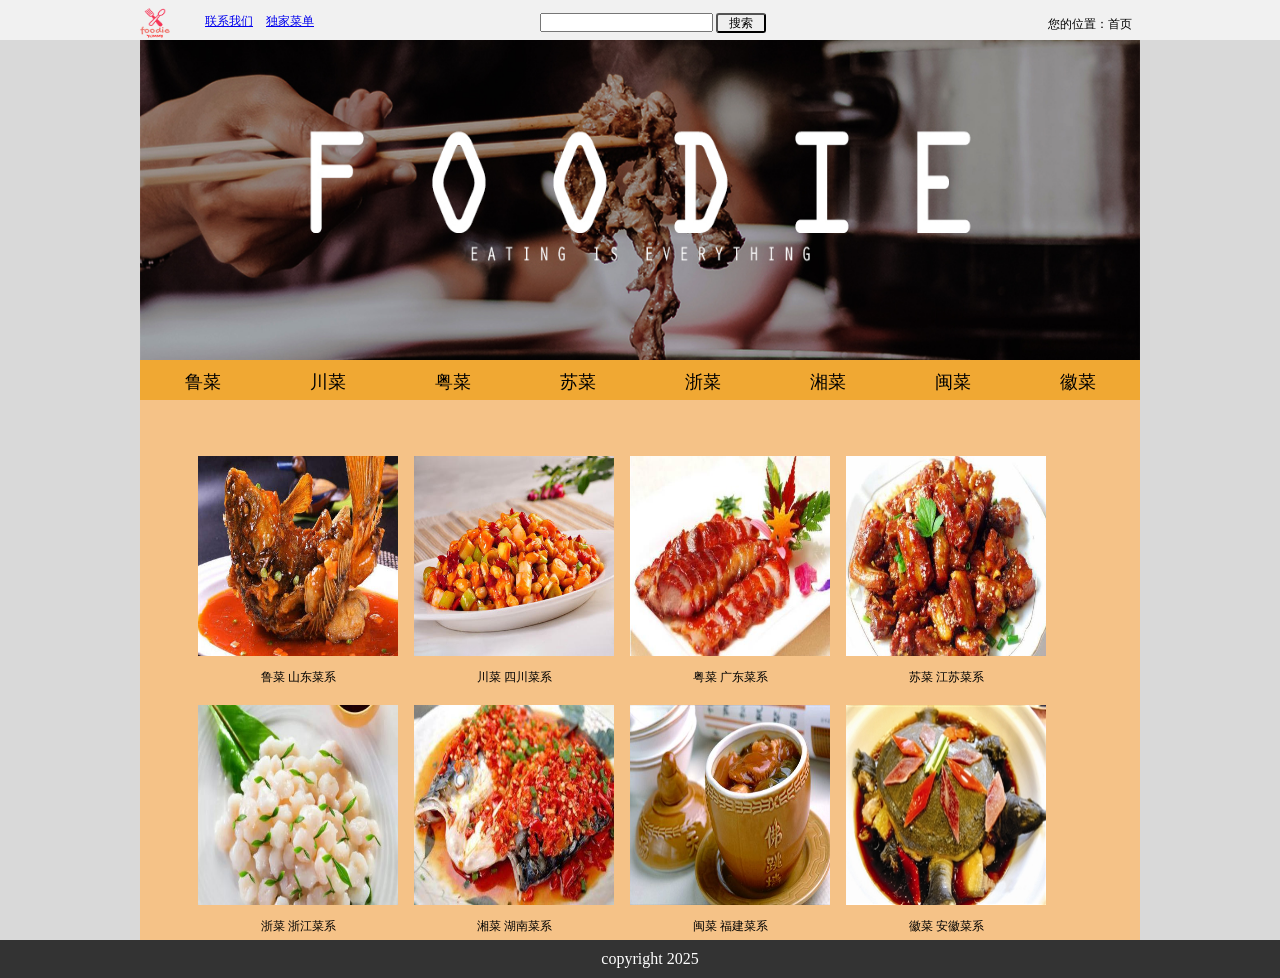
<file: 中华美食/中华美食网/index.html>
<html>
    <head><title>中华美食网</title>
    <link rel="stylesheet" type="text/css" href="./css/base.css">
    <link rel="stylesheet" type="text/css" href="./css/index.css">
    </head>
    <body>
        <div id="topnav">
            <div id="top">
                <p id="logo"><img src="images/logo.png"></p>
                <p id="bread">您的位置：首页</p>
                <ul id="toplist">
                    <li><a href="#">联系我们</a></li>
                    <li><a href="#">独家菜单</a></li>
                </ul>
                <form id="topform">
                    <input>
                    <input type="submit" id="sbmt" value="搜索">
                </form>
            </div>
        </div>
        <div id="main">
            <p id="banner"><img src="images/foodie.jpg"></p>
            <ul id="nav">
                <li><a href="#">鲁菜</a></li><li><a href="html/川菜.html">川菜</a></li><li><a href="html/粤菜.html">粤菜</a></li><li><a href="#">苏菜</a></li><li><a href="html/浙菜.html">浙菜</a></li><li><a href="#">湘菜</a></li><li><a href="#">闽菜</a></li><li><a href="#">徽菜</a></li>                
            </ul>
            <div id="resonsive_bread">您的位置：首页</div>
            <div id="images">
                <div class="img"><a href="#"><img src="images/糖醋鲤鱼.jpg" alt="鲁菜"></a>
                    <div class="desc">鲁菜 山东菜系</div>
                </div>
                <div class="img"><a href="html/川菜.html"><img src="images/宫保鸡丁.jpg" alt="川菜"></a>
                    <div class="desc">川菜 四川菜系</div>
                </div>
                <div class="img"><a href="html/粤菜.html"><img src="images/蜜汁叉烧.jpg" alt="鲁菜"></a>
                    <div class="desc">粤菜 广东菜系</div>
                </div>
                <div class="img"><a href="#"><img src="images/糖醋排骨.jpg" alt="鲁菜"></a>
                    <div class="desc">苏菜 江苏菜系</div>
                </div>
                <div class="img"><a href="html/浙菜.html"><img src="images/龙井虾仁.jpg" alt="鲁菜"></a>
                    <div class="desc">浙菜 浙江菜系</div>
                </div>
                <div class="img"><a href="#"><img src="images/剁椒鱼头.jpg" alt="鲁菜"></a>
                    <div class="desc">湘菜 湖南菜系</div>
                </div>
                <div class="img"><a href="#"><img src="images/佛跳墙.jpg" alt="鲁菜"></a>
                    <div class="desc">闽菜 福建菜系</div>
                </div>
                <div class="img"><a href="#"><img src="images/火腿炖甲鱼.jpg" alt="鲁菜"></a>
                    <div class="desc">徽菜 安徽菜系</div>
                </div>                
            </div>            
        </div>
        <div id="footer"><p>copyright 2025</p></div>
    </body>
</html>
</file>
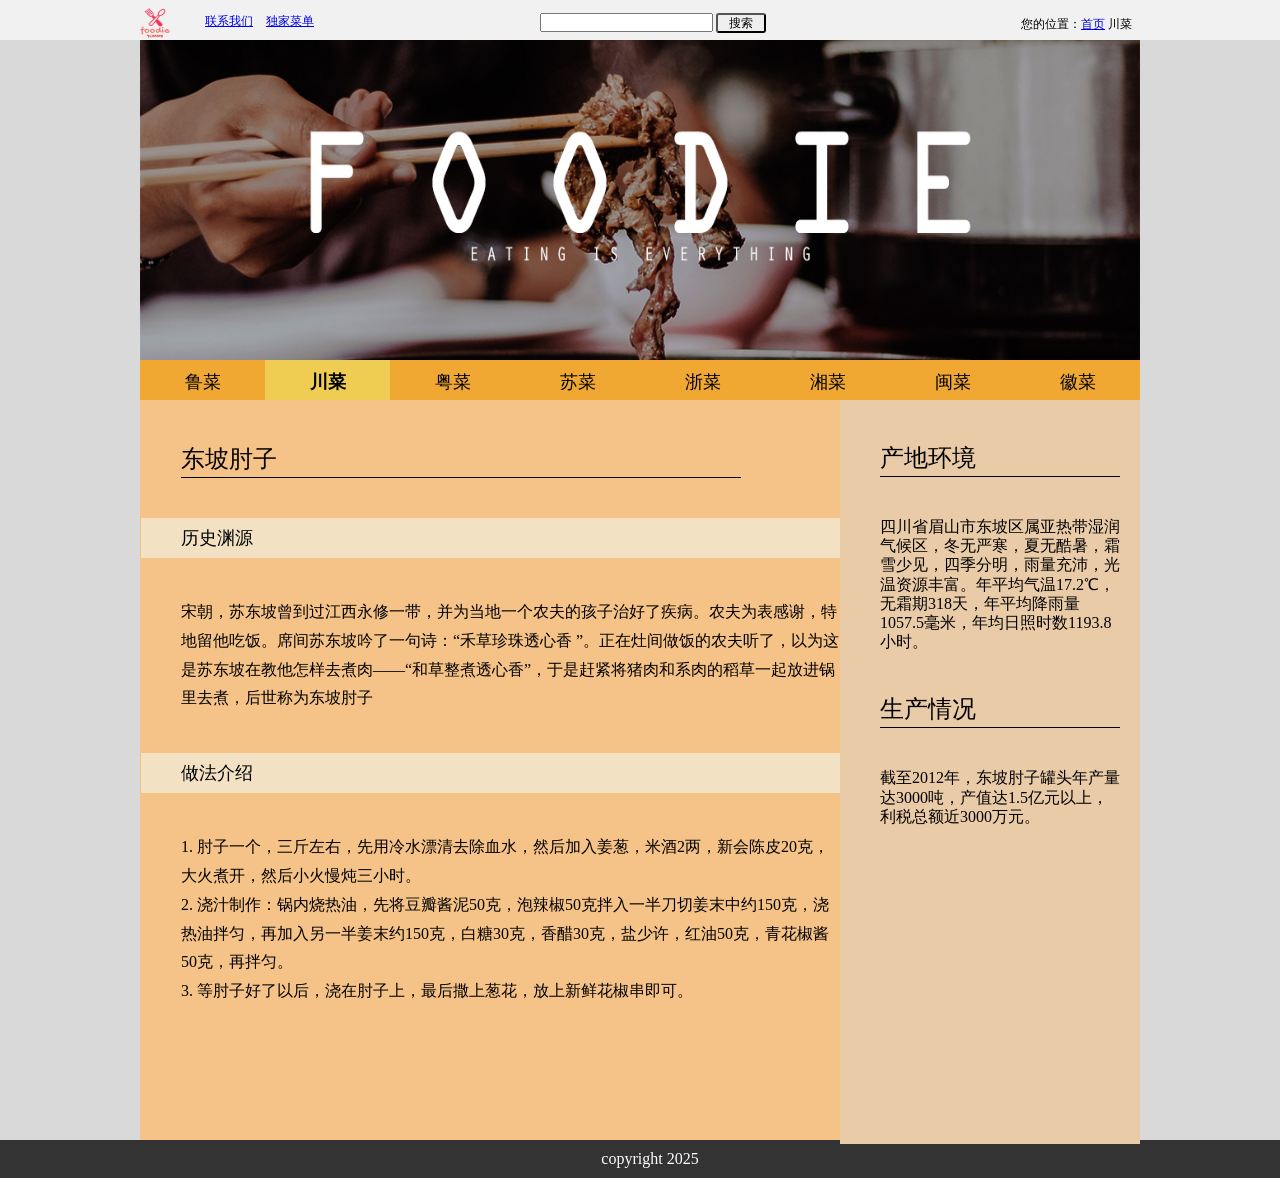
<file: 中华美食/中华美食网/html/东坡肘子.html>
<html>
    <head><title>川菜</title>
    <link rel="stylesheet" type="text/css" href="../css/base.css">
    <link rel="stylesheet" type="text/css" href="../css/lv1.css">
    <link rel="stylesheet" type="text/css" href="../css/lv2.css">
    <style> #main{height:1100px;}</style>
    </head>
    <body>
        <div id="topnav">
            <div id="top">
                <p id="logo"><img src="../images/logo.png"></p>
                <p id="bread">您的位置：<a href="../index.html">首页</a>  川菜</p>
                <ul id="toplist">
                    <li><a href="#">联系我们</a></li>
                    <li><a href="#">独家菜单</a></li>
                </ul>
                <form id="topform">
                    <input>
                    <input type="submit" id="sbmt" value="搜索">
                </form>
            </div>
        </div>
        <div id="main">
            <p id="banner"><img src="../images/foodie.jpg"></p>
            <ul id="nav">
                <li><a href="#">鲁菜</a></li><li><a id="current"><strong>川菜</strong></a></li><li><a href="粤菜.html">粤菜</a></li><li><a href="#">苏菜</a></li><li><a href="浙菜.html">浙菜</a></li><li><a href="#">湘菜</a></li><li><a href="#">闽菜</a></li><li><a href="#">徽菜</a></li>                
            </ul>
            <div id="box">
                <div id="sidebar">
                    <h1>产地环境</h1>
                    <p>四川省眉山市东坡区属亚热带湿润气候区，冬无严寒，夏无酷暑，霜雪少见，四季分明，雨量充沛，光温资源丰富。年平均气温17.2℃，无霜期318天，年平均降雨量1057.5毫米，年均日照时数1193.8小时。</p>                    
                    <h1>生产情况</h1>
                    <p>截至2012年，东坡肘子罐头年产量达3000吨，产值达1.5亿元以上，利税总额近3000万元。</p>
                </div>
                <div id="maintxt">
                    <h1>东坡肘子</h1>
                    <h2>历史渊源</h2>
                    <ul>
                        <li>
                            <p>宋朝，苏东坡曾到过江西永修一带，并为当地一个农夫的孩子治好了疾病。农夫为表感谢，特地留他吃饭。席间苏东坡吟了一句诗：“禾草珍珠透心香 ”。正在灶间做饭的农夫听了，以为这是苏东坡在教他怎样去煮肉——“和草整煮透心香”，于是赶紧将猪肉和系肉的稻草一起放进锅里去煮，后世称为东坡肘子</p>
                        </li>
                    </ul>
                    <h2>做法介绍</h2>
                    <p>1. 肘子一个，三斤左右，先用冷水漂清去除血水，然后加入姜葱，米酒2两，新会陈皮20克，大火煮开，然后小火慢炖三小时。</p>
                    <p>2. 浇汁制作：锅内烧热油，先将豆瓣酱泥50克，泡辣椒50克拌入一半刀切姜末中约150克，浇热油拌匀，再加入另一半姜末约150克，白糖30克，香醋30克，盐少许，红油50克，青花椒酱50克，再拌匀。</p>
                    <p>3. 等肘子好了以后，浇在肘子上，最后撒上葱花，放上新鲜花椒串即可。</p>
                </div>
            </div>
            

        </div>
        <div id="footer"><p>copyright 2025</p></div>
    </body>
</html>
</file>
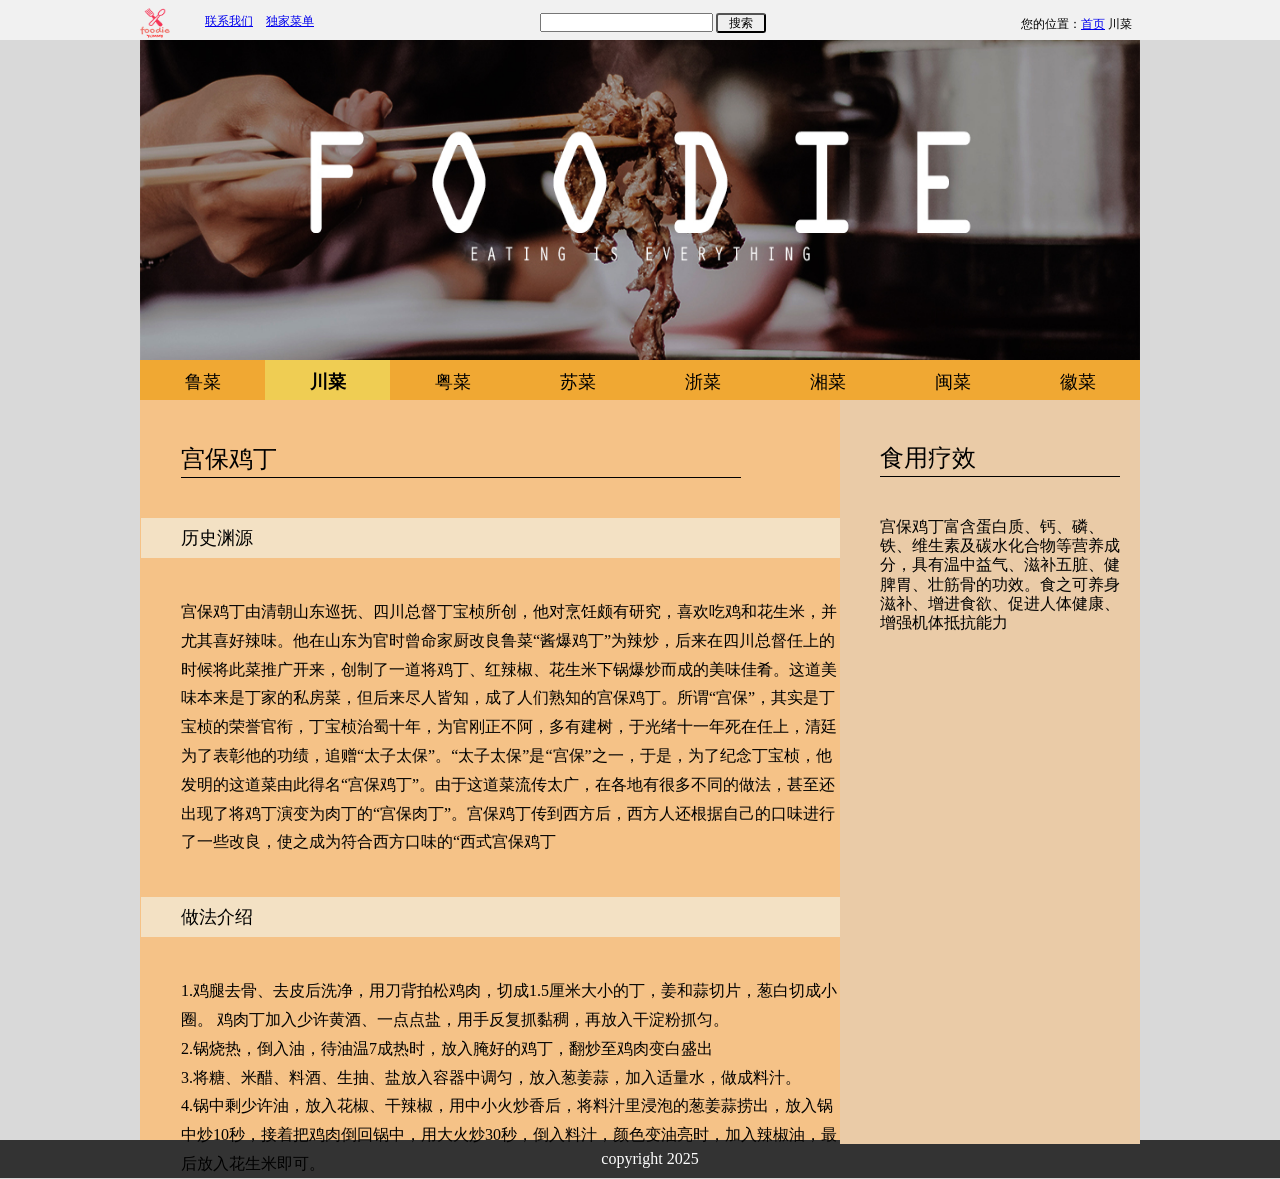
<file: 中华美食/中华美食网/html/宫保鸡丁.html>
<html>
    <head><title>川菜</title>
    <link rel="stylesheet" type="text/css" href="../css/base.css">
    <link rel="stylesheet" type="text/css" href="../css/lv1.css">
    <link rel="stylesheet" type="text/css" href="../css/lv2.css">
    <style> #main{height:1100px;}</style>
    </head>
    <body>
        <div id="topnav">
            <div id="top">
                <p id="logo"><img src="../images/logo.png"></p>
                <p id="bread">您的位置：<a href="../index.html">首页</a> 川菜</p>
                <ul id="toplist">
                    <li><a href="#">联系我们</a></li>
                    <li><a href="#">独家菜单</a></li>
                </ul>
                <form id="topform">
                    <input>
                    <input type="submit" id="sbmt" value="搜索">
                </form>
            </div>
        </div>
        <div id="main">
            <p id="banner"><img src="../images/foodie.jpg"></p>
            <ul id="nav">
                <li><a href="#">鲁菜</a></li><li><a id="current"><strong>川菜</strong></a></li><li><a href="粤菜.html">粤菜</a></li><li><a href="#">苏菜</a></li><li><a href="浙菜.html">浙菜</a></li><li><a href="#">湘菜</a></li><li><a href="#">闽菜</a></li><li><a href="#">徽菜</a></li>                
            </ul>
            <div id="box">
                <div id="sidebar">          
                    <h1>食用疗效</h1>
                    <p>宫保鸡丁富含蛋白质、钙、磷、铁、维生素及碳水化合物等营养成分，具有温中益气、滋补五脏、健脾胃、壮筋骨的功效。食之可养身滋补、增进食欲、促进人体健康、增强机体抵抗能力</p>
                </div>
                <div id="maintxt">
                    <h1>宫保鸡丁</h1>
                    <h2>历史渊源</h2>
                    <ul>
                        <li>
                            <p>宫保鸡丁由清朝山东巡抚、四川总督丁宝桢所创，他对烹饪颇有研究，喜欢吃鸡和花生米，并尤其喜好辣味。他在山东为官时曾命家厨改良鲁菜“酱爆鸡丁”为辣炒，后来在四川总督任上的时候将此菜推广开来，创制了一道将鸡丁、红辣椒、花生米下锅爆炒而成的美味佳肴。这道美味本来是丁家的私房菜，但后来尽人皆知，成了人们熟知的宫保鸡丁。所谓“宫保”，其实是丁宝桢的荣誉官衔，丁宝桢治蜀十年，为官刚正不阿，多有建树，于光绪十一年死在任上，清廷为了表彰他的功绩，追赠“太子太保”。“太子太保”是“宫保”之一，于是，为了纪念丁宝桢，他发明的这道菜由此得名“宫保鸡丁”。由于这道菜流传太广，在各地有很多不同的做法，甚至还出现了将鸡丁演变为肉丁的“宫保肉丁”。宫保鸡丁传到西方后，西方人还根据自己的口味进行了一些改良，使之成为符合西方口味的“西式宫保鸡丁</p>
                        </li>
                    </ul>
                    <h2>做法介绍</h2>
                    <p>1.鸡腿去骨、去皮后洗净，用刀背拍松鸡肉，切成1.5厘米大小的丁，姜和蒜切片，葱白切成小圈。
                        鸡肉丁加入少许黄酒、一点点盐，用手反复抓黏稠，再放入干淀粉抓匀。</p>
                    <p>2.锅烧热，倒入油，待油温7成热时，放入腌好的鸡丁，翻炒至鸡肉变白盛出</p>
                    <p>3.将糖、米醋、料酒、生抽、盐放入容器中调匀，放入葱姜蒜，加入适量水，做成料汁。</p>
                    <p>4.锅中剩少许油，放入花椒、干辣椒，用中小火炒香后，将料汁里浸泡的葱姜蒜捞出，放入锅中炒10秒，接着把鸡肉倒回锅中，用大火炒30秒，倒入料汁，颜色变油亮时，加入辣椒油，最后放入花生米即可。</p>
                </div>
            </div>
            

        </div>
        <div id="footer"><p>copyright 2025</p></div>
    </body>
</html>
</file>
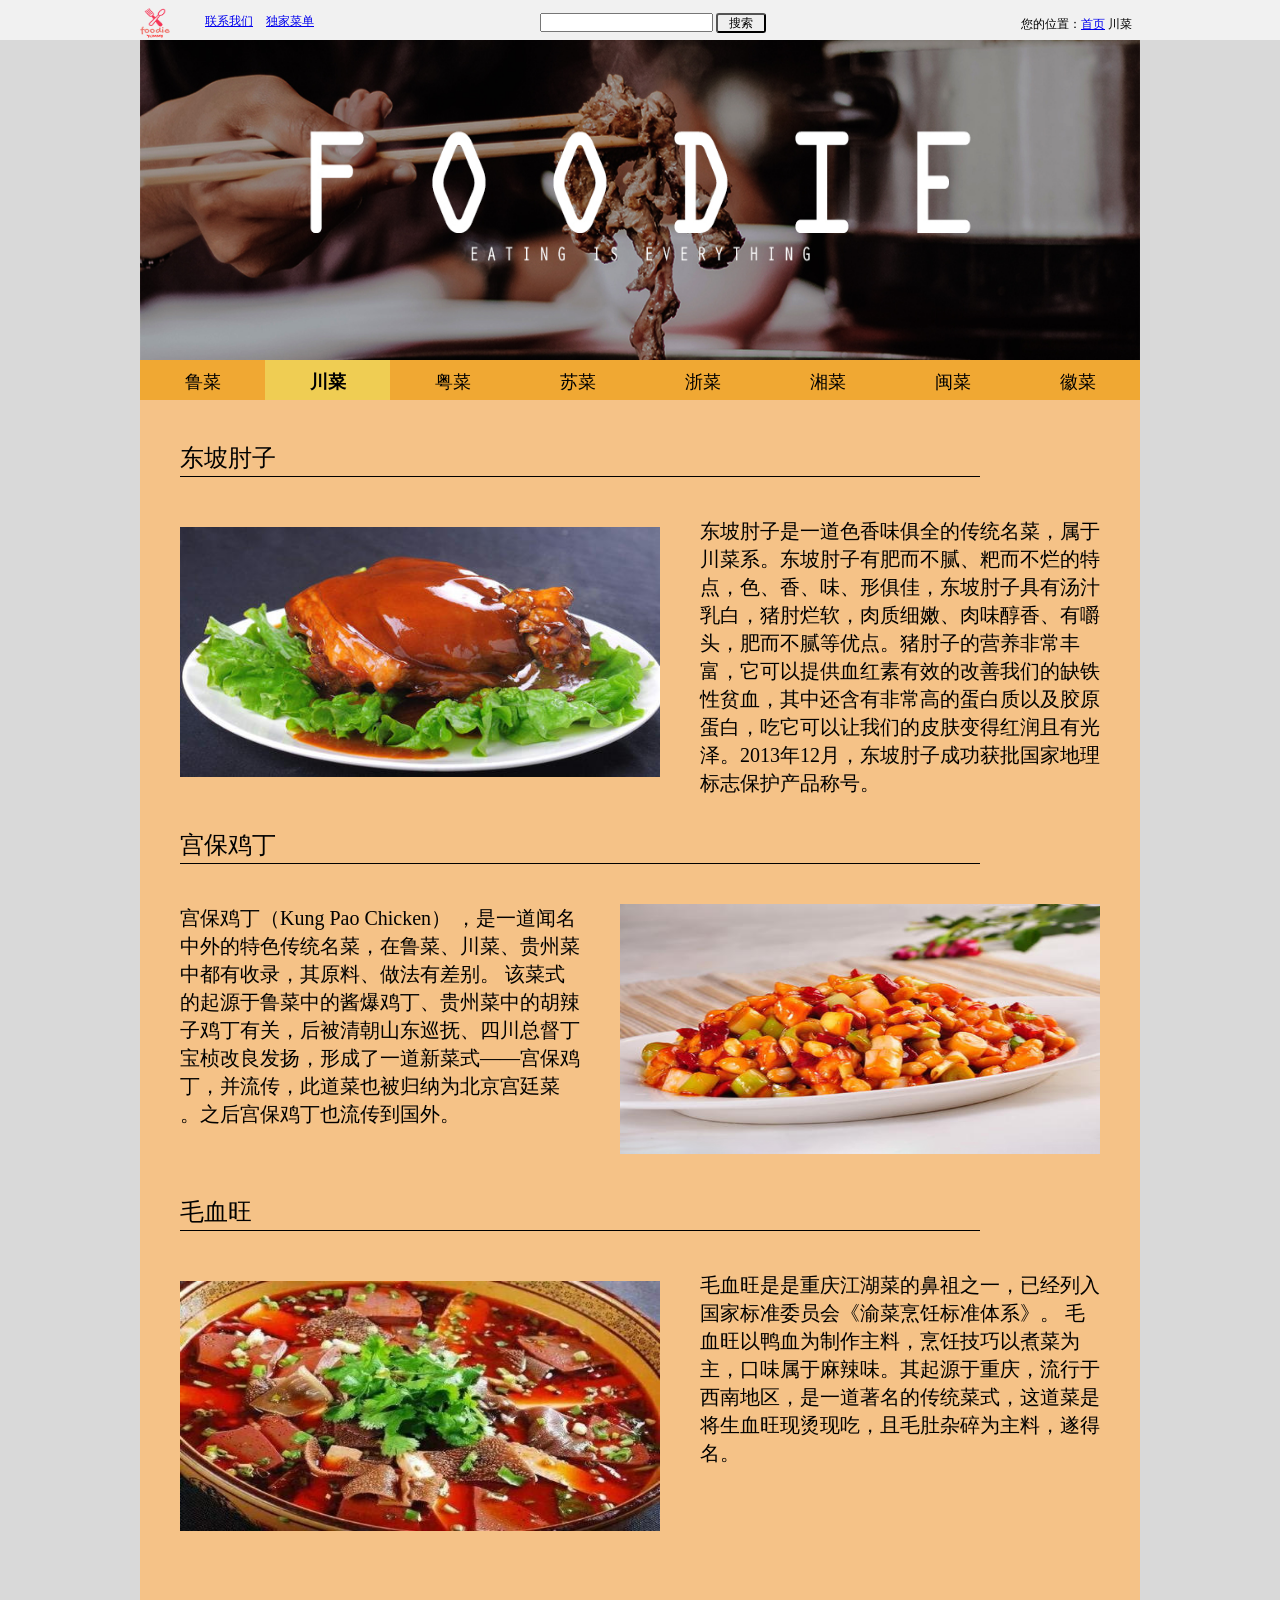
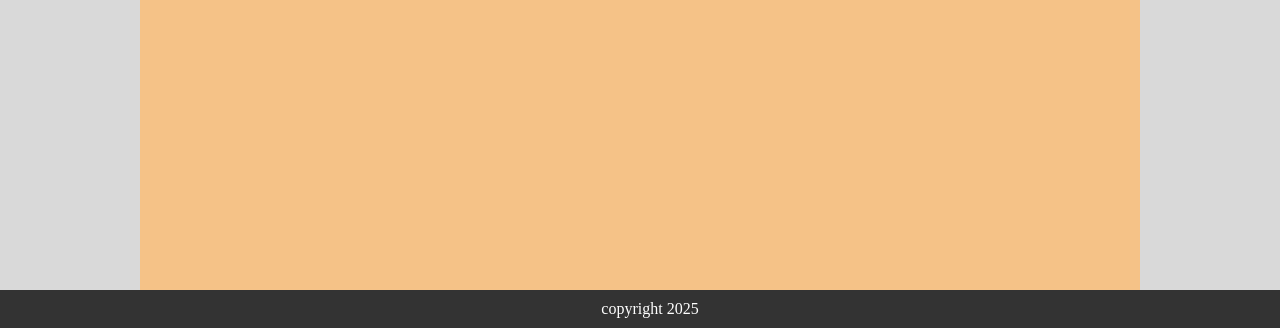
<file: 中华美食/中华美食网/html/川菜.html>
<html>
    <head><title>川菜</title>
    <link rel="stylesheet" type="text/css" href="../css/base.css">
    <link rel="stylesheet" type="text/css" href="../css/lv1.css">
    <style> #main{height:1850px;}</style>
    </head>
    <body>
        <div id="topnav">
            <div id="top">
                <p id="logo"><img src="../images/logo.png"></p>
                <p id="bread">您的位置：<a href="../index.html">首页</a>  川菜</p>
                <ul id="toplist">
                    <li><a href="#">联系我们</a></li>
                    <li><a href="#">独家菜单</a></li>
                </ul>
                <form id="topform">
                    <input>
                    <input type="submit" id="sbmt" value="搜索">
                </form>
            </div>
        </div>
        <div id="main">
            <p id="banner"><img src="../images/foodie.jpg"></p>
            <ul id="nav">
                <li><a href="#">鲁菜</a></li><li><a id="current"><strong>川菜</strong></a></li><li><a href="粤菜.html">粤菜</a></li><li><a href="#">苏菜</a></li><li><a href="浙菜.html">浙菜</a></li><li><a href="湘菜.html">湘菜</a></li><li><a href="#">闽菜</a></li><li><a href="#">徽菜</a></li>                
            </ul>
            <h1>东坡肘子</h1> 
            <div class="lft_img"><a href="东坡肘子.html"><img src="../images/东坡肘子.jpg"></a></div>
            <div class="rgt_txt"><p>东坡肘子是一道色香味俱全的传统名菜，属于川菜系。东坡肘子有肥而不腻、粑而不烂的特点，色、香、味、形俱佳，东坡肘子具有汤汁乳白，猪肘烂软，肉质细嫩、肉味醇香、有嚼头，肥而不腻等优点。猪肘子的营养非常丰富，它可以提供血红素有效的改善我们的缺铁性贫血，其中还含有非常高的蛋白质以及胶原蛋白，吃它可以让我们的皮肤变得红润且有光泽。2013年12月，东坡肘子成功获批国家地理标志保护产品称号。</p>
            </div>
            <br class="clear">
            <h1>宫保鸡丁</h1> 
            <div class="lft_txt"><p>宫保鸡丁（Kung Pao Chicken） ，是一道闻名中外的特色传统名菜，在鲁菜、川菜、贵州菜中都有收录，其原料、做法有差别。 该菜式的起源于鲁菜中的酱爆鸡丁、贵州菜中的胡辣子鸡丁有关，后被清朝山东巡抚、四川总督丁宝桢改良发扬，形成了一道新菜式——宫保鸡丁，并流传，此道菜也被归纳为北京宫廷菜 。之后宫保鸡丁也流传到国外。</p>     
            </div>
            <div class="rgt_img"><a href="宫保鸡丁.html"><img src="../images/宫保鸡丁.jpg"></a></div>
            <br class="clear">
        
            <h1>毛血旺</h1> 
            <div class="lft_img"><a href="毛血旺.html"><img src="../images/毛血旺.jpg"></a></div>
            <div class="rgt_txt"><p>毛血旺是是重庆江湖菜的鼻祖之一，已经列入国家标准委员会《渝菜烹饪标准体系》。
                毛血旺以鸭血为制作主料，烹饪技巧以煮菜为主，口味属于麻辣味。其起源于重庆，流行于西南地区，是一道著名的传统菜式，这道菜是将生血旺现烫现吃，且毛肚杂碎为主料，遂得名。</p>
                
            </div>

        </div>
        <div id="footer"><p>copyright 2025</p></div>
    </body>
</html>
</file>
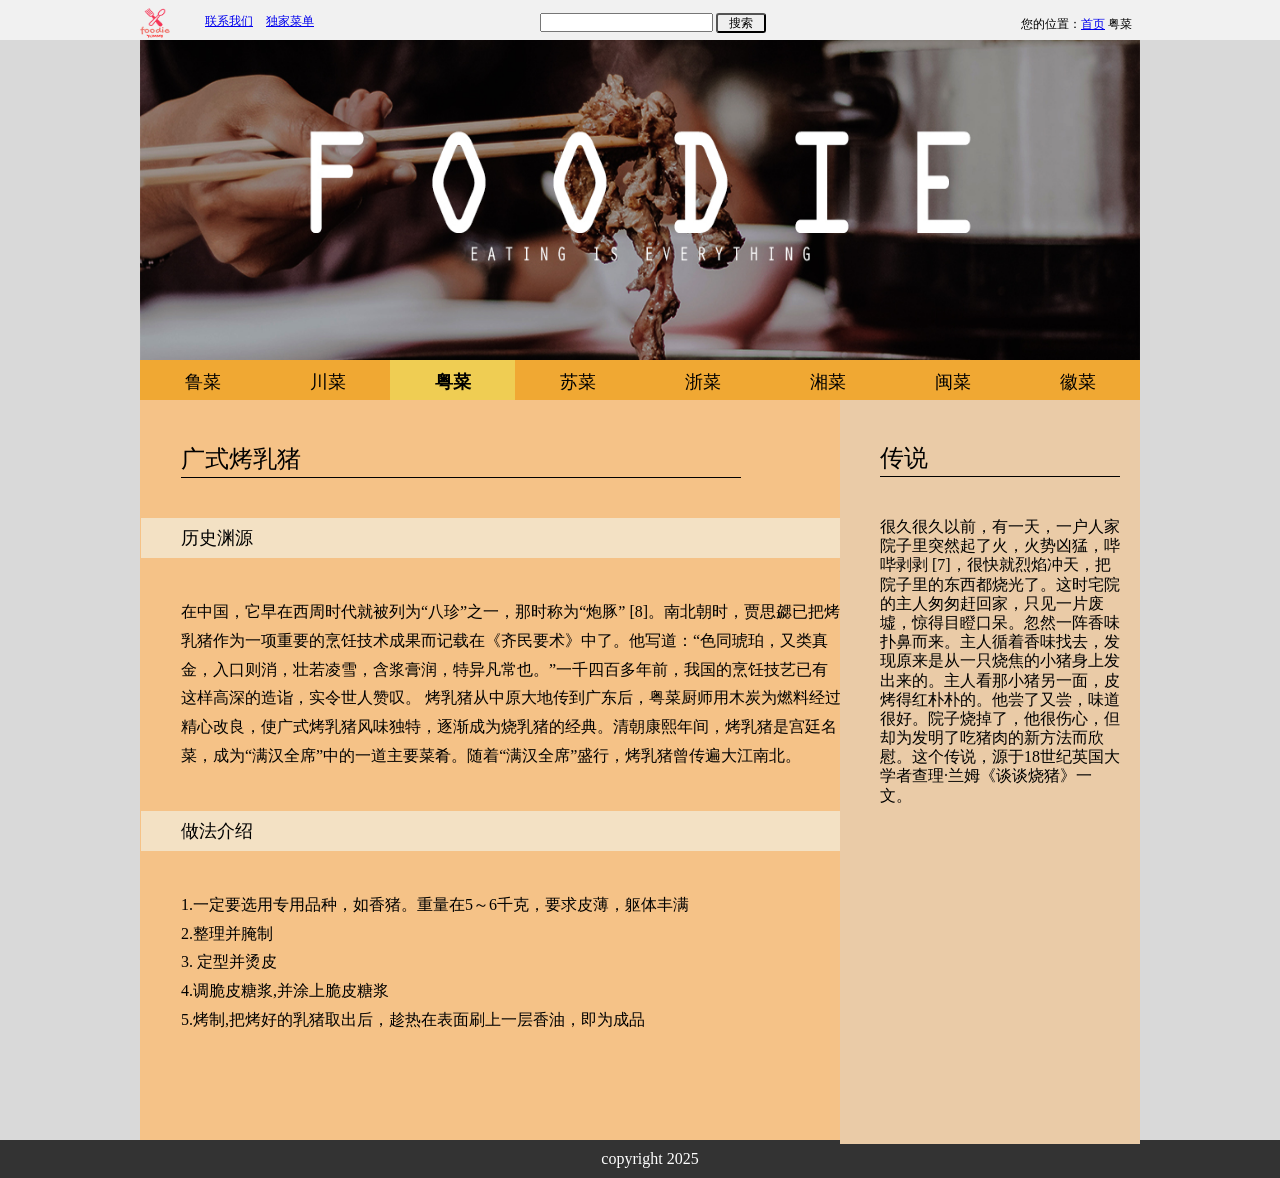
<file: 中华美食/中华美食网/html/广式烤乳猪.html>
<html>
    <head><title>粤菜</title>
    <link rel="stylesheet" type="text/css" href="../css/base.css">
    <link rel="stylesheet" type="text/css" href="../css/lv1.css">
    <link rel="stylesheet" type="text/css" href="../css/lv2.css">
    <style> #main{height:1100px;}</style>
    </head>
    <body>
        <div id="topnav">
            <div id="top">
                <p id="logo"><img src="../images/logo.png"></p>
                <p id="bread">您的位置：<a href="../index.html">首页</a> 粤菜</p>
                <ul id="toplist">
                    <li><a href="#">联系我们</a></li>
                    <li><a href="#">独家菜单</a></li>
                </ul>
                <form id="topform">
                    <input>
                    <input type="submit" id="sbmt" value="搜索">
                </form>
            </div>
        </div>
        <div id="main">
            <p id="banner"><img src="../images/foodie.jpg"></p>
            <ul id="nav">
                <li><a href="#">鲁菜</a></li><li><a href="川菜.html">川菜</a></li><li> <a id="current"><strong>粤菜</strong></a></li><li><a href="#">苏菜</a></li><li><a href="浙菜.html">浙菜</a></li><li><a href="#">湘菜</a></li><li><a href="#">闽菜</a></li><li><a href="#">徽菜</a></li> 
            </ul>
            <div id="box">
                <div id="sidebar">
                    <h1>传说</h1>
                    <p>很久很久以前，有一天，一户人家院子里突然起了火，火势凶猛，哔哔剥剥 [7]，很快就烈焰冲天，把院子里的东西都烧光了。这时宅院的主人匆匆赶回家，只见一片废墟，惊得目瞪口呆。忽然一阵香味扑鼻而来。主人循着香味找去，发现原来是从一只烧焦的小猪身上发出来的。主人看那小猪另一面，皮烤得红朴朴的。他尝了又尝，味道很好。院子烧掉了，他很伤心，但却为发明了吃猪肉的新方法而欣慰。这个传说，源于18世纪英国大学者查理·兰姆《谈谈烧猪》一文。</p>
                                         
                    
                </div>
                <div id="maintxt">
                    <h1>广式烤乳猪</h1>
                    <h2>历史渊源</h2>
                    <ul>
                        <li>
                           <P>在中国，它早在西周时代就被列为“八珍”之一，那时称为“炮豚” [8]。南北朝时，贾思勰已把烤乳猪作为一项重要的烹饪技术成果而记载在《齐民要术》中了。他写道：“色同琥珀，又类真金，入口则消，壮若凌雪，含浆膏润，特异凡常也。”一千四百多年前，我国的烹饪技艺已有这样高深的造诣，实令世人赞叹。
                            烤乳猪从中原大地传到广东后，粤菜厨师用木炭为燃料经过精心改良，使广式烤乳猪风味独特，逐渐成为烧乳猪的经典。清朝康熙年间，烤乳猪是宫廷名菜，成为“满汉全席”中的一道主要菜肴。随着“满汉全席”盛行，烤乳猪曾传遍大江南北。
                        </P> 
                        </li>
                    </ul>
                    <h2>做法介绍</h2>
                    <p>1.一定要选用专用品种，如香猪。重量在5～6千克，要求皮薄，躯体丰满</p>
                    <p>2.整理并腌制</p>
                    <p>3. 定型并烫皮</p>
                    <p>4.调脆皮糖浆,并涂上脆皮糖浆</p>
                    <p>5.烤制,把烤好的乳猪取出后，趁热在表面刷上一层香油，即为成品</p>
                </div>
            </div>
            

        </div>
        <div id="footer"><p>copyright 2025</p></div>
    </body>
</html>
</file>
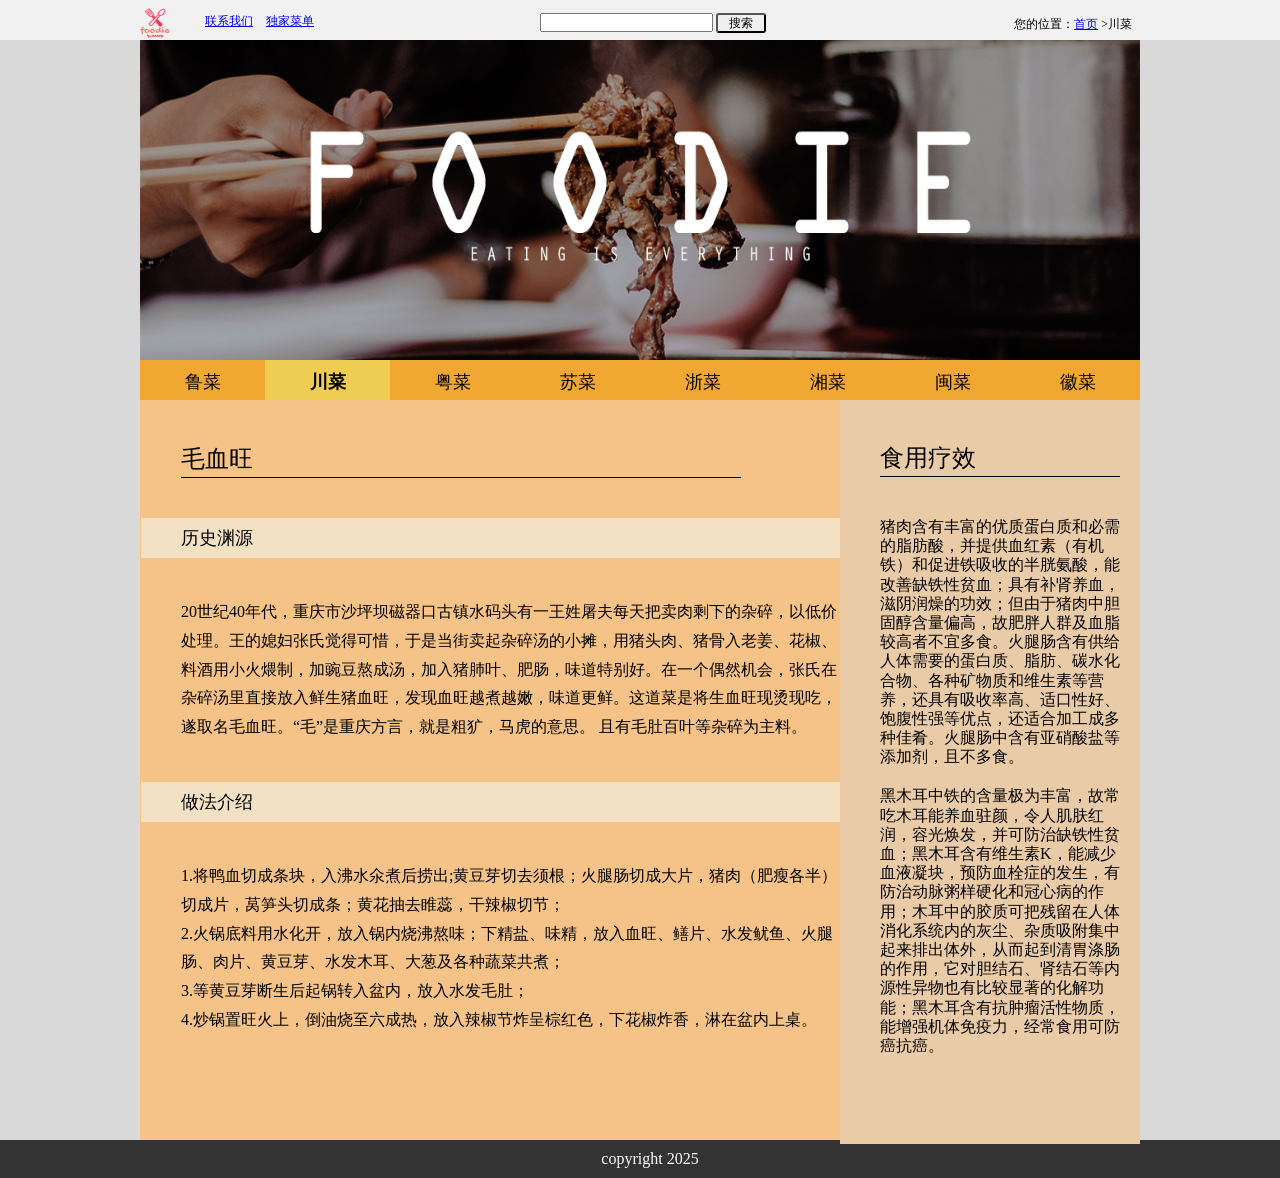
<file: 中华美食/中华美食网/html/毛血旺.html>
<html>
    <head><title>川菜</title>
    <link rel="stylesheet" type="text/css" href="../css/base.css">
    <link rel="stylesheet" type="text/css" href="../css/lv1.css">
    <link rel="stylesheet" type="text/css" href="../css/lv2.css">
    <style> #main{height:1100px;}</style>
    </head>
    <body>
        <div id="topnav">
            <div id="top">
                <p id="logo"><img src="../images/logo.png"></p>
                <p id="bread">您的位置：<a href="../index.html">首页</a> >川菜</p>
                <ul id="toplist">
                    <li><a href="#">联系我们</a></li>
                    <li><a href="#">独家菜单</a></li>
                </ul>
                <form id="topform">
                    <input>
                    <input type="submit" id="sbmt" value="搜索">
                </form>
            </div>
        </div>
        <div id="main">
            <p id="banner"><img src="../images/foodie.jpg"></p>
            <ul id="nav">
                <li><a href="#">鲁菜</a></li><li><a id="current"><strong>川菜</strong></a></li><li><a href="粤菜.html">粤菜</a></li><li><a href="#">苏菜</a></li><li><a href="浙菜.html">浙菜</a></li><li><a href="#">湘菜</a></li><li><a href="#">闽菜</a></li><li><a href="#">徽菜</a></li>                
            </ul>
            <div id="box">
                <div id="sidebar">
                    <h1>食用疗效</h1>
                    <p>猪肉含有丰富的优质蛋白质和必需的脂肪酸，并提供血红素（有机铁）和促进铁吸收的半胱氨酸，能改善缺铁性贫血；具有补肾养血，滋阴润燥的功效；但由于猪肉中胆固醇含量偏高，故肥胖人群及血脂较高者不宜多食。火腿肠含有供给人体需要的蛋白质、脂肪、碳水化合物、各种矿物质和维生素等营养，还具有吸收率高、适口性好、饱腹性强等优点，还适合加工成多种佳肴。火腿肠中含有亚硝酸盐等添加剂，且不多食。</p>                    
                    <p>黑木耳中铁的含量极为丰富，故常吃木耳能养血驻颜，令人肌肤红润，容光焕发，并可防治缺铁性贫血；黑木耳含有维生素K，能减少血液凝块，预防血栓症的发生，有防治动脉粥样硬化和冠心病的作用；木耳中的胶质可把残留在人体消化系统内的灰尘、杂质吸附集中起来排出体外，从而起到清胃涤肠的作用，它对胆结石、肾结石等内源性异物也有比较显著的化解功能；黑木耳含有抗肿瘤活性物质，能增强机体免疫力，经常食用可防癌抗癌。
                    </p>
                </div>
                <div id="maintxt">
                    <h1>毛血旺</h1>
                    <h2>历史渊源</h2>
                    <ul>
                        <li>
                           <P>20世纪40年代，重庆市沙坪坝磁器口古镇水码头有一王姓屠夫每天把卖肉剩下的杂碎，以低价处理。王的媳妇张氏觉得可惜，于是当街卖起杂碎汤的小摊，用猪头肉、猪骨入老姜、花椒、料酒用小火煨制，加豌豆熬成汤，加入猪肺叶、肥肠，味道特别好。在一个偶然机会，张氏在杂碎汤里直接放入鲜生猪血旺，发现血旺越煮越嫩，味道更鲜。这道菜是将生血旺现烫现吃，遂取名毛血旺。“毛”是重庆方言，就是粗犷，马虎的意思。 且有毛肚百叶等杂碎为主料。</P> 
                        </li>
                    </ul>
                    <h2>做法介绍</h2>
                    <p>1.将鸭血切成条块，入沸水氽煮后捞出;黄豆芽切去须根；火腿肠切成大片，猪肉（肥瘦各半）切成片，莴笋头切成条；黄花抽去睢蕊，干辣椒切节；</p>
                    <p>2.火锅底料用水化开，放入锅内烧沸熬味；下精盐、味精，放入血旺、鳝片、水发鱿鱼、火腿肠、肉片、黄豆芽、水发木耳、大葱及各种蔬菜共煮；</p>
                    <p>3.等黄豆芽断生后起锅转入盆内，放入水发毛肚；</p>
                    <P>4.炒锅置旺火上，倒油烧至六成热，放入辣椒节炸呈棕红色，下花椒炸香，淋在盆内上桌。</P>
                </div>
            </div>
            

        </div>
        <div id="footer"><p>copyright 2025</p></div>
    </body>
</html>
</file>
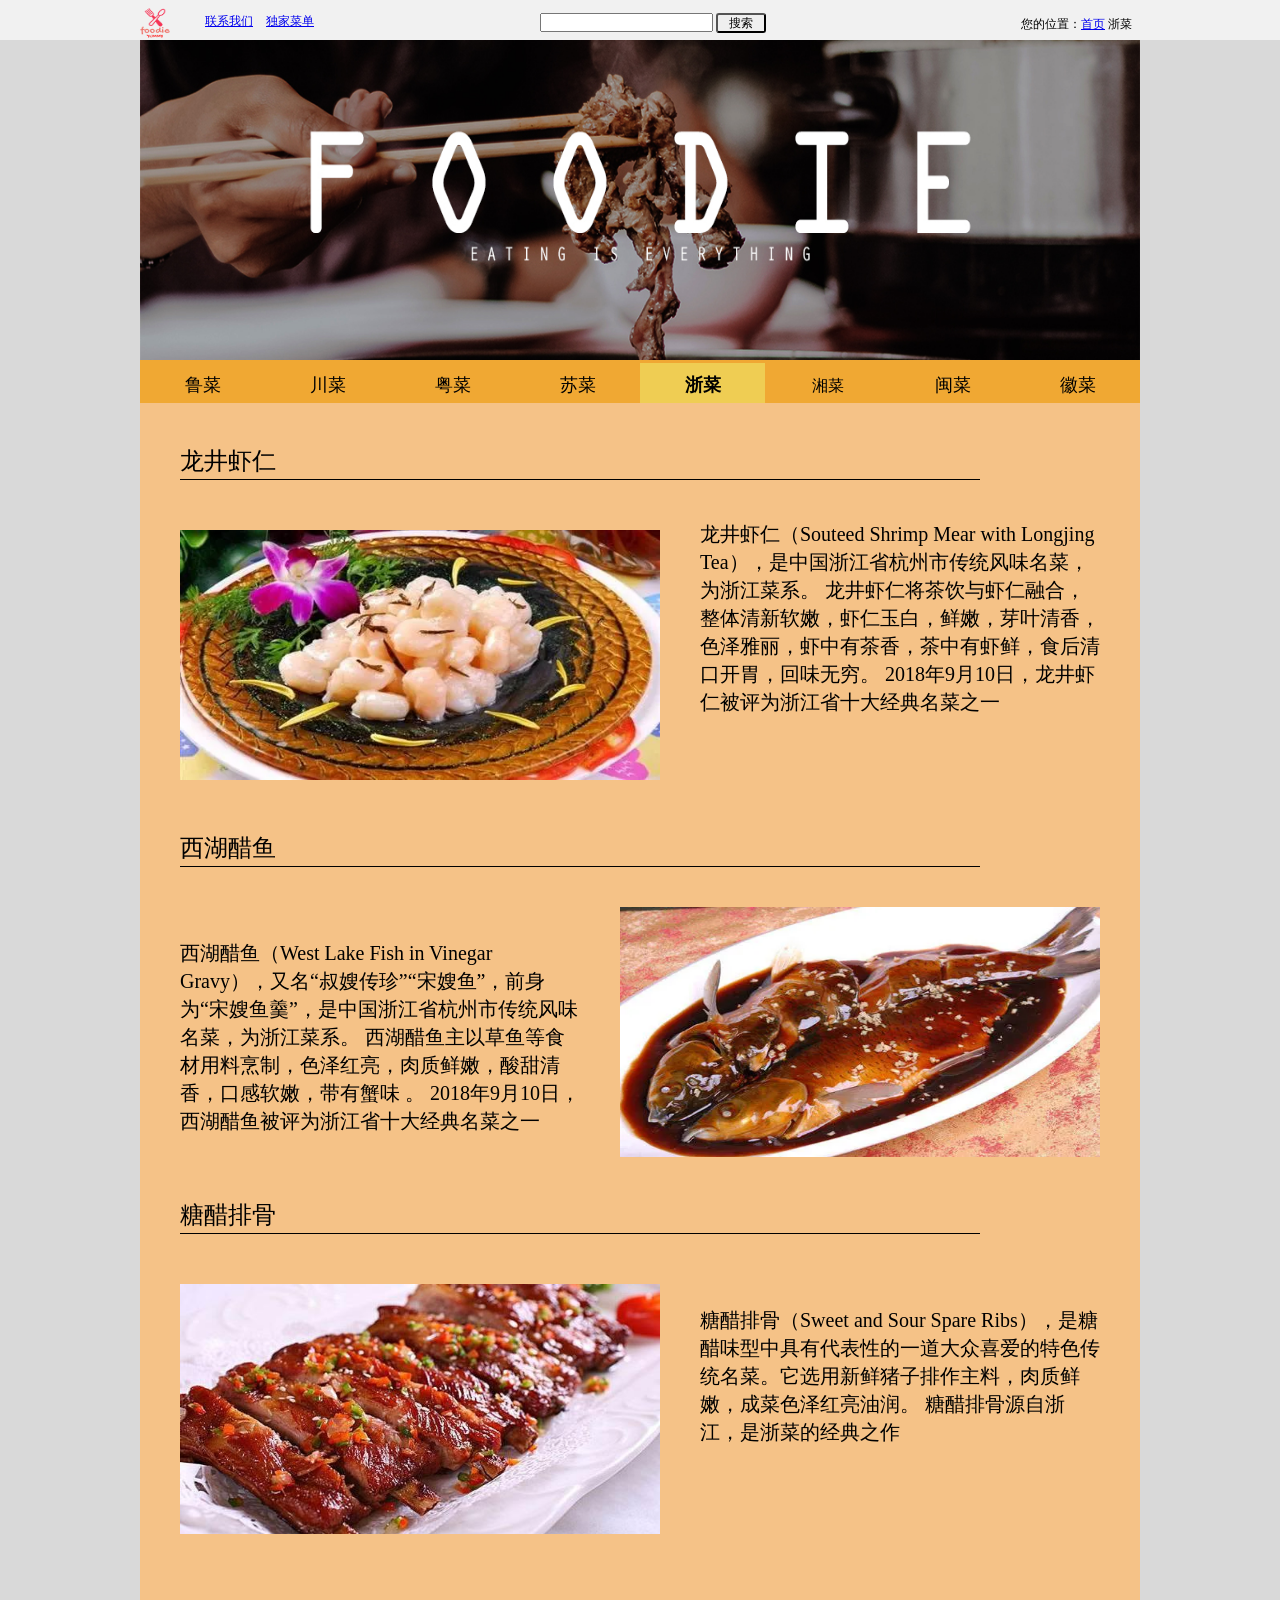
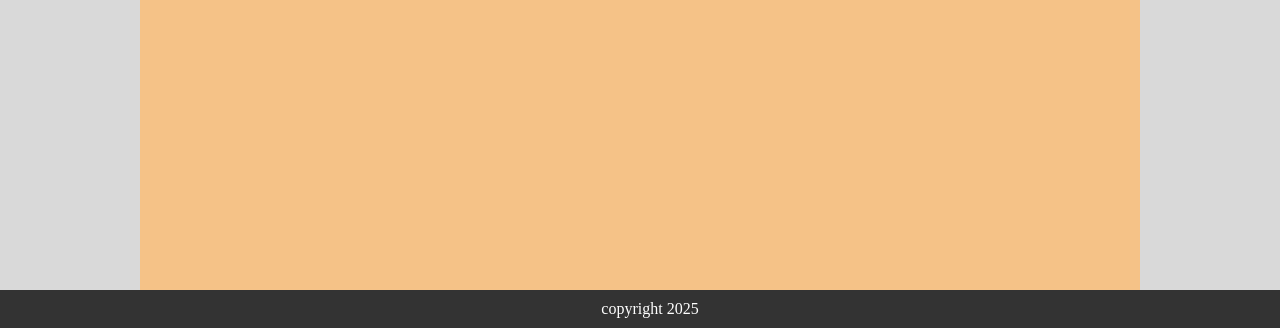
<file: 中华美食/中华美食网/html/浙菜.html>
<html>
    <head><title>浙菜</title>
    <link rel="stylesheet" type="text/css" href="../css/base.css">
    <link rel="stylesheet" type="text/css" href="../css/lv1.css">
    <style> #main{height:1850px;}</style>
    </head>
    <body>
        <div id="topnav">
            <div id="top">
                <p id="logo"><img src="../images/logo.png"></p>
                <p id="bread">您的位置：<a href="../index.html">首页</a> 浙菜</p>
                <ul id="toplist">
                    <li><a href="#">联系我们</a></li>
                    <li><a href="#">独家菜单</a></li>
                </ul>
                <form id="topform">
                    <input>
                    <input type="submit" id="sbmt" value="搜索">
                </form>
            </div>
        </div>
        <div id="main">
            <p id="banner"><img src="../images/foodie.jpg"></p>
            <ul id="nav">
                <li><a href="#">鲁菜</a></li><li><a href="川菜.html">川菜</a></li><li><a href="粤菜.html">粤菜</a></li><li><a href="#">苏菜</a></li><li><a id="current"><strong>浙菜</strong></a></li><li><a href="#"></a>湘菜</a></li><li><a href="#">闽菜</a></li><li><a href="#">徽菜</a></li>                
            </ul>
            <h1>龙井虾仁</h1> 
            <div class="lft_img"><a href="龙井虾仁.html"><img src="../images/龙井虾仁2.jpg"></a></div>
            <div class="rgt_txt"><p>龙井虾仁（Souteed Shrimp Mear with Longjing Tea），是中国浙江省杭州市传统风味名菜，为浙江菜系。
                龙井虾仁将茶饮与虾仁融合，整体清新软嫩，虾仁玉白，鲜嫩，芽叶清香，色泽雅丽，虾中有茶香，茶中有虾鲜，食后清口开胃，回味无穷。
                2018年9月10日，龙井虾仁被评为浙江省十大经典名菜之一</p>
            </div>
            <br class="clear">
            <h1>西湖醋鱼</h1> 
            <div class="lft_txt"><p></p>
                <p>西湖醋鱼（West Lake Fish in Vinegar Gravy），又名“叔嫂传珍”“宋嫂鱼”，前身为“宋嫂鱼羹”，是中国浙江省杭州市传统风味名菜，为浙江菜系。
                    西湖醋鱼主以草鱼等食材用料烹制，色泽红亮，肉质鲜嫩，酸甜清香，口感软嫩，带有蟹味 。
                    2018年9月10日，西湖醋鱼被评为浙江省十大经典名菜之一</p>
            </div>
            <div class="rgt_img"><a href="西湖醋鱼.html"><img src="../images/西湖醋鱼.jpg"></a></div>
            <br class="clear">
            <h1>糖醋排骨</h1> 
            <div class="lft_img"><a href="糖醋排骨.html"><img src="../images/糖醋排骨2.jpg"></a></div>
            <div class="rgt_txt"><p></p>
                <p>糖醋排骨（Sweet and Sour Spare Ribs），是糖醋味型中具有代表性的一道大众喜爱的特色传统名菜。它选用新鲜猪子排作主料，肉质鲜嫩，成菜色泽红亮油润。 
                    糖醋排骨源自浙江，是浙菜的经典之作</p>
            </div>

        </div>
        <div id="footer"><p>copyright 2025</p></div>
    </body>
</html>
</file>
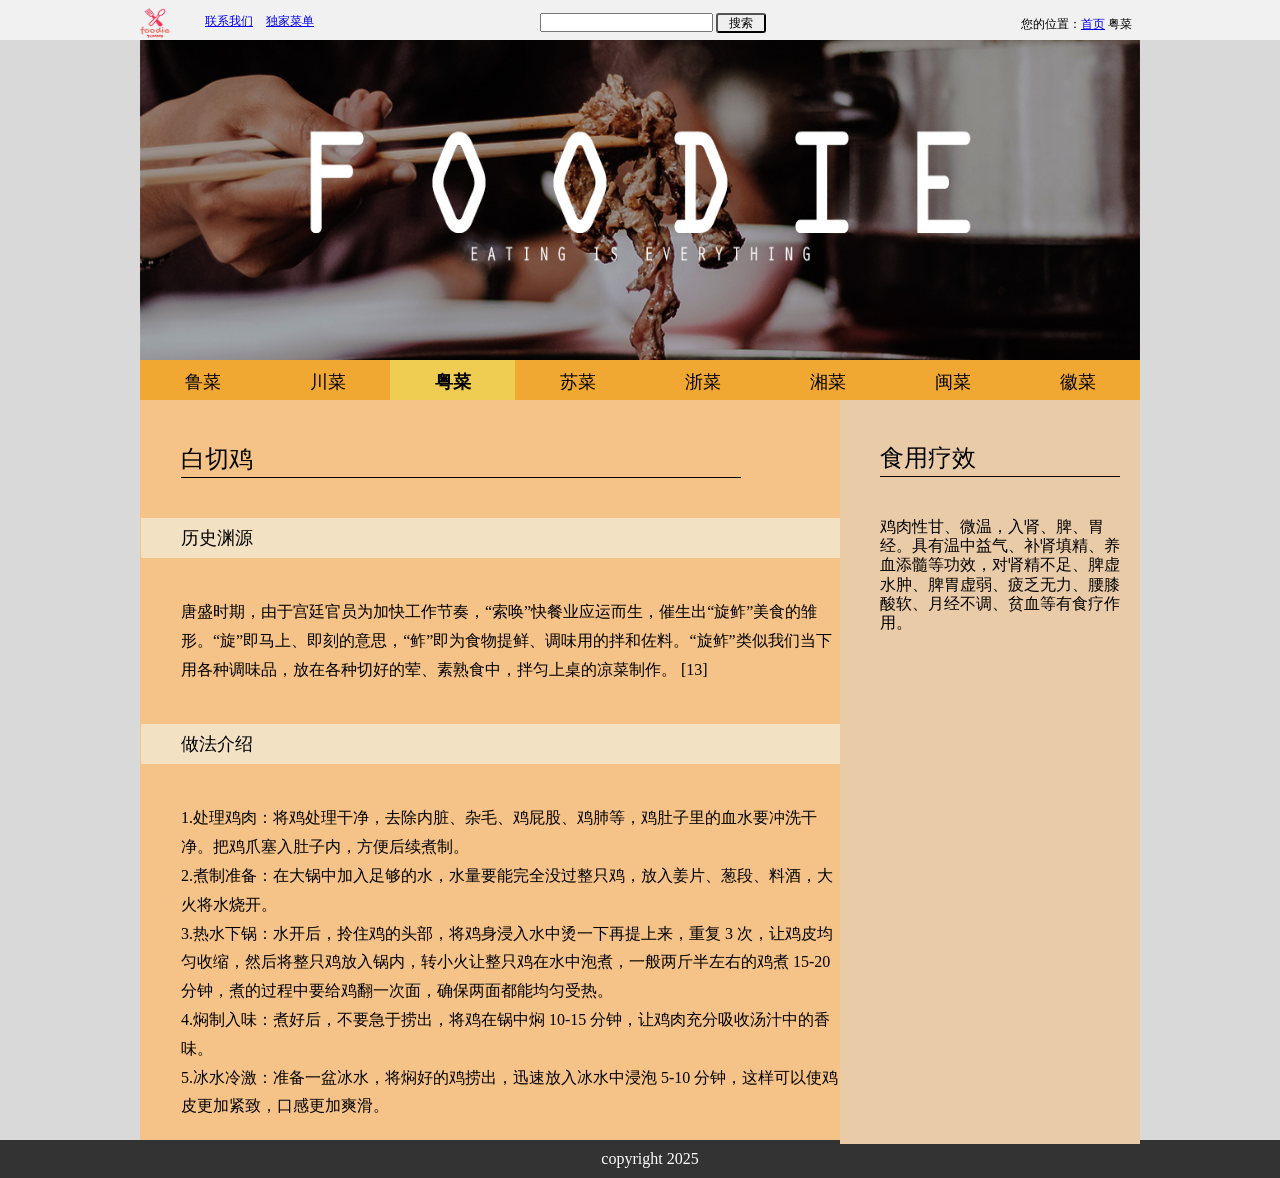
<file: 中华美食/中华美食网/html/白切鸡.html>
<html>
    <head><title>粤菜</title>
    <link rel="stylesheet" type="text/css" href="../css/base.css">
    <link rel="stylesheet" type="text/css" href="../css/lv1.css">
    <link rel="stylesheet" type="text/css" href="../css/lv2.css">
    <style> #main{height:1100px;}</style>
    </head>
    <body>
        <div id="topnav">
            <div id="top">
                <p id="logo"><img src="../images/logo.png"></p>
                <p id="bread">您的位置：<a href="../index.html">首页</a> 粤菜</p>
                <ul id="toplist">
                    <li><a href="#">联系我们</a></li>
                    <li><a href="#">独家菜单</a></li>
                </ul>
                <form id="topform">
                    <input>
                    <input type="submit" id="sbmt" value="搜索">
                </form>
            </div>
        </div>
        <div id="main">
            <p id="banner"><img src="../images/foodie.jpg"></p>
            <ul id="nav">
                <li><a href="#">鲁菜</a></li><li><a href="川菜.html">川菜</a></li><li> <a id="current"><strong>粤菜</strong></a></li><li><a href="#">苏菜</a></li><li><a href="浙菜.html">浙菜</a></li><li><a href="#">湘菜</a></li><li><a href="#">闽菜</a></li><li><a href="#">徽菜</a></li> 
            </ul>
            <div id="box">
                <div id="sidebar">
                    <h1>食用疗效</h1>
                    <p>鸡肉性甘、微温，入肾、脾、胃经。具有温中益气、补肾填精、养血添髓等功效，对肾精不足、脾虚水肿、脾胃虚弱、疲乏无力、腰膝酸软、月经不调、贫血等有食疗作用。</p>                    
                </div>
                <div id="maintxt">
                    <h1>白切鸡</h1>
                    <h2>历史渊源</h2>
                    <ul>
                        <li>
                           <P>唐盛时期，由于宫廷官员为加快工作节奏，“索唤”快餐业应运而生，催生出“旋鲊”美食的雏形。“旋”即马上、即刻的意思，“鲊”即为食物提鲜、调味用的拌和佐料。“旋鲊”类似我们当下用各种调味品，放在各种切好的荤、素熟食中，拌匀上桌的凉菜制作。 [13]</P> 
                        </li>
                    </ul>
                    <h2>做法介绍</h2>
                    <p>1.处理鸡肉：将鸡处理干净，去除内脏、杂毛、鸡屁股、鸡肺等，鸡肚子里的血水要冲洗干净。把鸡爪塞入肚子内，方便后续煮制。</p>
                    <p>2.煮制准备：在大锅中加入足够的水，水量要能完全没过整只鸡，放入姜片、葱段、料酒，大火将水烧开。</p>
                    <p>3.热水下锅：水开后，拎住鸡的头部，将鸡身浸入水中烫一下再提上来，重复 3 次，让鸡皮均匀收缩，然后将整只鸡放入锅内，转小火让整只鸡在水中泡煮，一般两斤半左右的鸡煮 15-20 分钟，煮的过程中要给鸡翻一次面，确保两面都能均匀受热。</p>
                    <p>4.焖制入味：煮好后，不要急于捞出，将鸡在锅中焖 10-15 分钟，让鸡肉充分吸收汤汁中的香味。</p>
                    <p>5.冰水冷激：准备一盆冰水，将焖好的鸡捞出，迅速放入冰水中浸泡 5-10 分钟，这样可以使鸡皮更加紧致，口感更加爽滑。</p>
                </div>
            </div>
            

        </div>
        <div id="footer"><p>copyright 2025</p></div>
    </body>
</html>
</file>
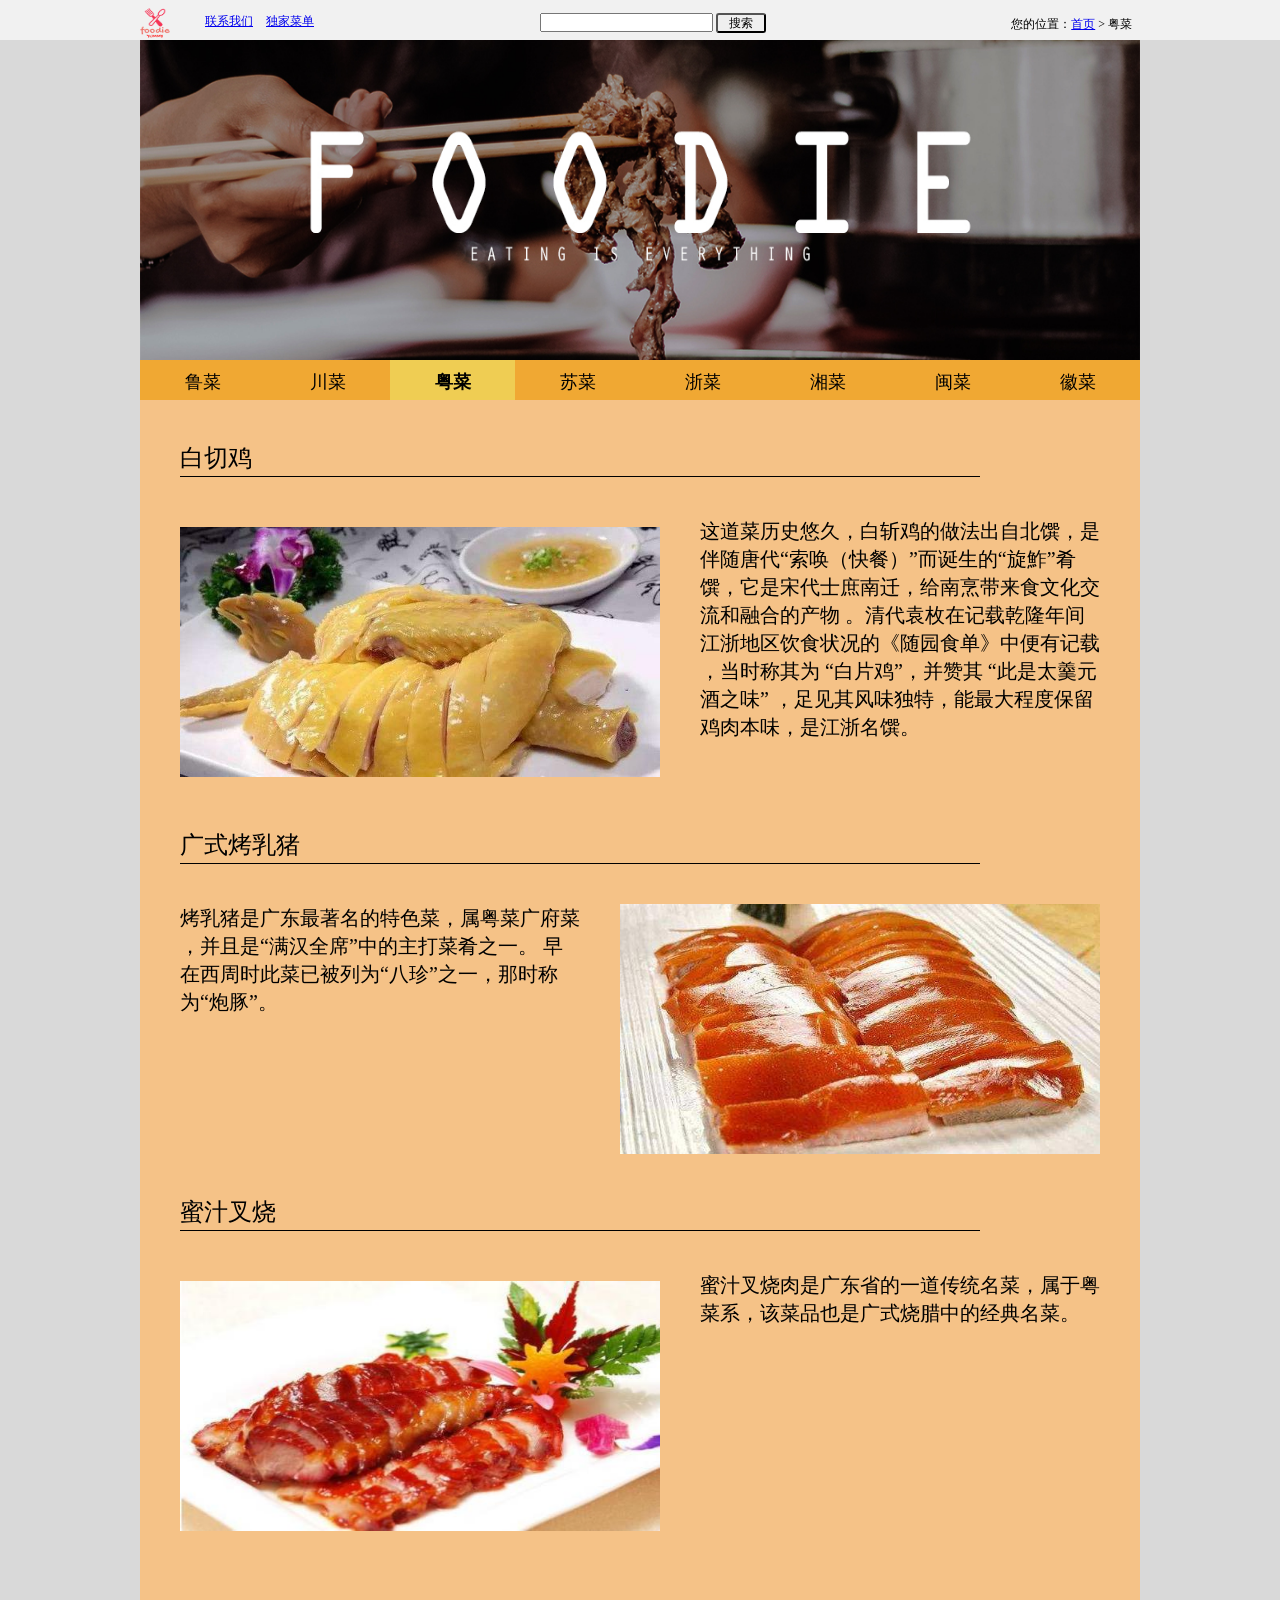
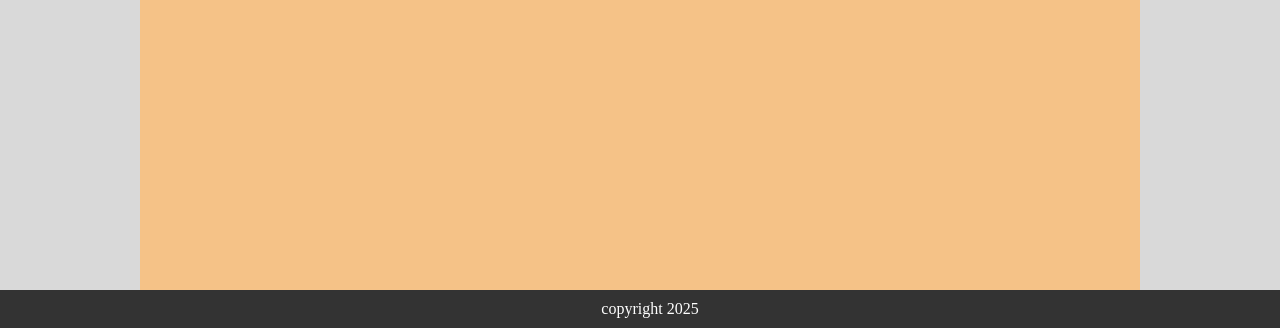
<file: 中华美食/中华美食网/html/粤菜.html>
<html>
    <head><title>粤菜</title>
    <link rel="stylesheet" type="text/css" href="../css/base.css">
    <link rel="stylesheet" type="text/css" href="../css/lv1.css">
    <style> #main{height:1850px;}</style>
    </head>
    <body>
        <div id="topnav">
            <div id="top">
                <p id="logo"><img src="../images/logo.png"></p>
                <p id="bread">您的位置：<a href="../index.html">首页</a> > 粤菜</p>
                <ul id="toplist">
                    <li><a href="#">联系我们</a></li>
                    <li><a href="#">独家菜单</a></li>
                </ul>
                <form id="topform">
                    <input>
                    <input type="submit" id="sbmt" value="搜索">
                </form>
            </div>
        </div>
        <div id="main">
            <p id="banner"><img src="../images/foodie.jpg"></p>
            <ul id="nav">
                <li><a href="#">鲁菜</a></li><li><a href="川菜.html">川菜</a></li><li> <a id="current"><strong>粤菜</strong></a></li><li><a href="#">苏菜</a></li><li><a href="浙菜.html">浙菜</a></li><li><a href="湘菜.html">湘菜</a></li><li><a href="#">闽菜</a></li><li><a href="#">徽菜</a></li>                
            </ul>
            <h1>白切鸡</h1> 
            <div class="lft_img"><a href="白切鸡.html"><img src="../images/白切鸡.jpeg"></a></div>
            <div class="rgt_txt"><p>这道菜历史悠久，白斩鸡的做法出自北馔，是伴随唐代“索唤（快餐）”而诞生的“旋鮓”肴馔，它是宋代士庶南迁，给南烹带来食文化交流和融合的产物 。清代袁枚在记载乾隆年间江浙地区饮食状况的《随园食单》中便有记载 ，当时称其为 “白片鸡”，并赞其 “此是太羹元酒之味” ，足见其风味独特，能最大程度保留鸡肉本味，是江浙名馔。  </p>
            </div>
            <br class="clear">
            <h1>广式烤乳猪</h1> 
            <div class="lft_txt"><p>烤乳猪是广东最著名的特色菜，属粤菜广府菜 ，并且是“满汉全席”中的主打菜肴之一。 早在西周时此菜已被列为“八珍”之一，那时称为“炮豚”。</p>
            </div>
            <div class="rgt_img"><a href="广式烤乳猪.html"><img src="../images/广式烤乳猪.jpeg"></a></div>
            <br class="clear">
            <h1>蜜汁叉烧</h1> 
            <div class="lft_img"><a href="蜜汁叉烧.html"><img src="../images/蜜汁叉烧.jpg"></a></div>
            <div class="rgt_txt"><p>蜜汁叉烧肉是广东省的一道传统名菜，属于粤菜系，该菜品也是广式烧腊中的经典名菜。</p>
                
            </div>

        </div>
        <div id="footer"><p>copyright 2025</p></div>
    </body>
</html>
</file>
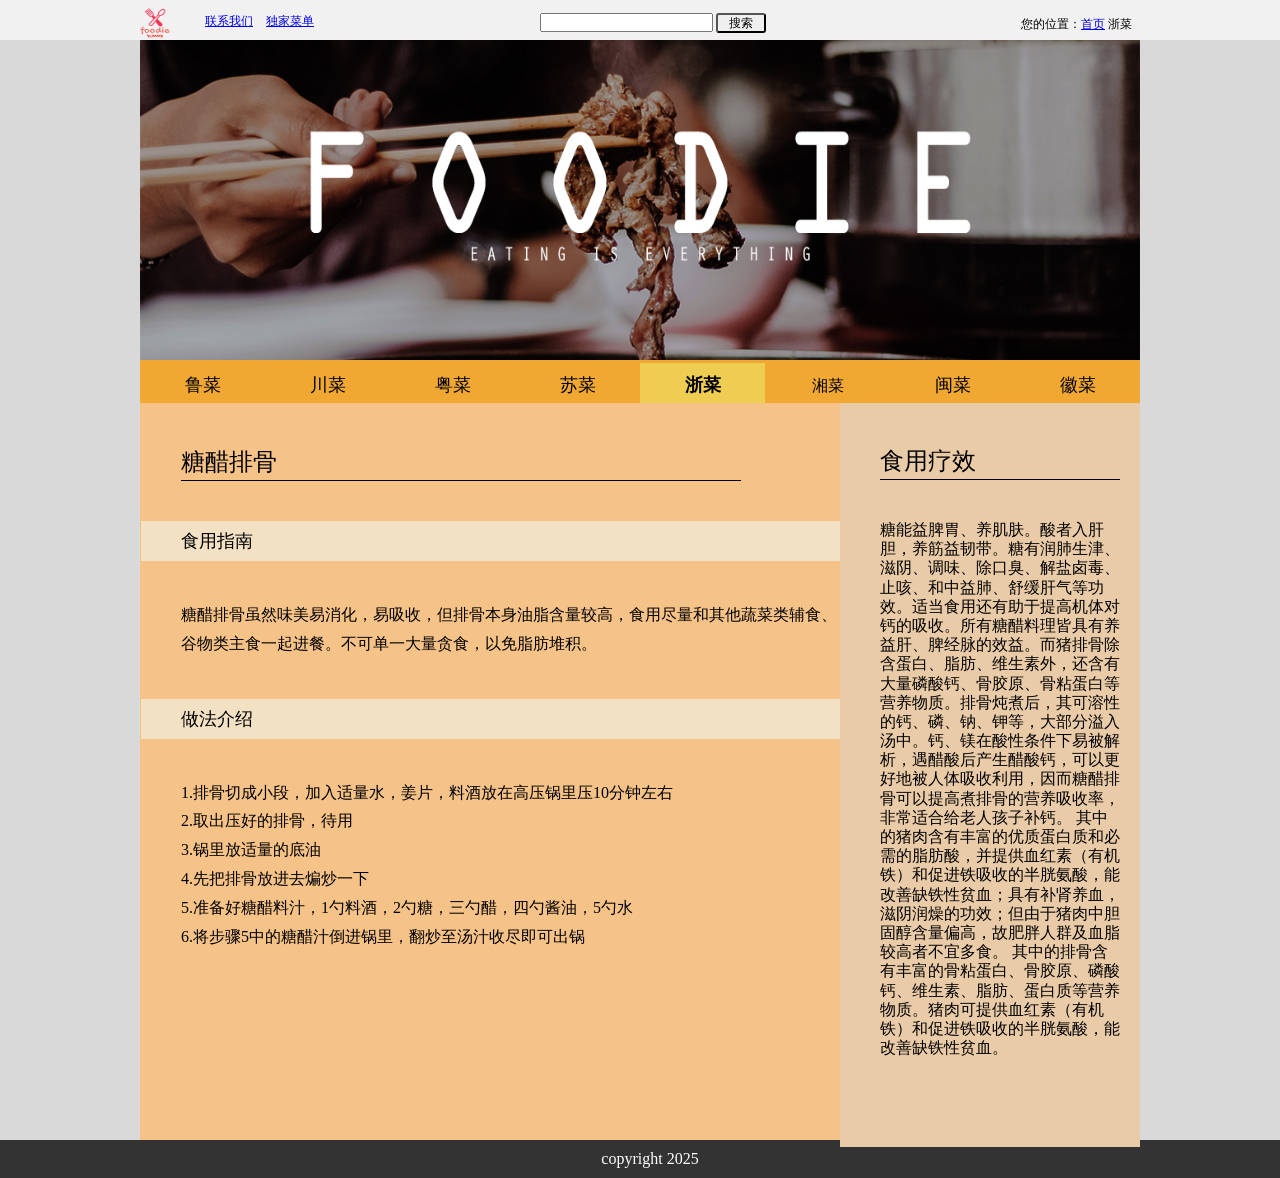
<file: 中华美食/中华美食网/html/糖醋排骨.html>
<html>
    <head><title>浙菜</title>
    <link rel="stylesheet" type="text/css" href="../css/base.css">
    <link rel="stylesheet" type="text/css" href="../css/lv1.css">
    <link rel="stylesheet" type="text/css" href="../css/lv2.css">
    <style> #main{height:1100px;}</style>
    </head>
    <body>
        <div id="topnav">
            <div id="top">
                <p id="logo"><img src="../images/logo.png"></p>
                <p id="bread">您的位置：<a href="../index.html">首页</a> 浙菜</p>
                <ul id="toplist">
                    <li><a href="#">联系我们</a></li>
                    <li><a href="#">独家菜单</a></li>
                </ul>
                <form id="topform">
                    <input>
                    <input type="submit" id="sbmt" value="搜索">
                </form>
            </div>
        </div>
        <div id="main">
            <p id="banner"><img src="../images/foodie.jpg"></p>
            <ul id="nav">
                <li><a href="#">鲁菜</a></li><li><a href="川菜.html">川菜</a></li><li><a href="粤菜.html">粤菜</a></li><li><a href="#">苏菜</a></li><li><a id="current"><strong>浙菜</strong></a></li><li><a href="#"></a>湘菜</a></li><li><a href="#">闽菜</a></li><li><a href="#">徽菜</a></li>            
                 </ul>
                <div id="box">
                <div id="sidebar">
                    <h1>食用疗效</h1>
                    <p>糖能益脾胃、养肌肤。酸者入肝胆，养筋益韧带。糖有润肺生津、滋阴、调味、除口臭、解盐卤毒、止咳、和中益肺、舒缓肝气等功效。适当食用还有助于提高机体对钙的吸收。所有糖醋料理皆具有养益肝、脾经脉的效益。而猪排骨除含蛋白、脂肪、维生素外，还含有大量磷酸钙、骨胶原、骨粘蛋白等营养物质。排骨炖煮后，其可溶性的钙、磷、钠、钾等，大部分溢入汤中。钙、镁在酸性条件下易被解析，遇醋酸后产生醋酸钙，可以更好地被人体吸收利用，因而糖醋排骨可以提高煮排骨的营养吸收率，非常适合给老人孩子补钙。
                        其中的猪肉含有丰富的优质蛋白质和必需的脂肪酸，并提供血红素（有机铁）和促进铁吸收的半胱氨酸，能改善缺铁性贫血；具有补肾养血，滋阴润燥的功效；但由于猪肉中胆固醇含量偏高，故肥胖人群及血脂较高者不宜多食。
                        其中的排骨含有丰富的骨粘蛋白、骨胶原、磷酸钙、维生素、脂肪、蛋白质等营养物质。猪肉可提供血红素（有机铁）和促进铁吸收的半胱氨酸，能改善缺铁性贫血。</p>                    
                    
                </div>
                <div id="maintxt">
                    <h1>糖醋排骨</h1>
                    <h2>食用指南</h2>
                    <ul>
                        <li>
                           <P>糖醋排骨虽然味美易消化，易吸收，但排骨本身油脂含量较高，食用尽量和其他蔬菜类辅食、谷物类主食一起进餐。不可单一大量贪食，以免脂肪堆积。</P> 
                        </li>
                    </ul>
                    <h2>做法介绍</h2>
                    <p>1.排骨切成小段，加入适量水，姜片，料酒放在高压锅里压10分钟左右</p>
                       <P> 2.取出压好的排骨，待用</p>
                       <P> 3.锅里放适量的底油</p>
                       <P> 4.先把排骨放进去煸炒一下</p>
                      <P>  5.准备好糖醋料汁，1勺料酒，2勺糖，三勺醋，四勺酱油，5勺水</p>
                       <P> 6.将步骤5中的糖醋汁倒进锅里，翻炒至汤汁收尽即可出锅</p>
                    
                    
                </div>
            </div>
            

        </div>
        <div id="footer"><p>copyright 2025</p></div>
    </body>
</html>
</file>
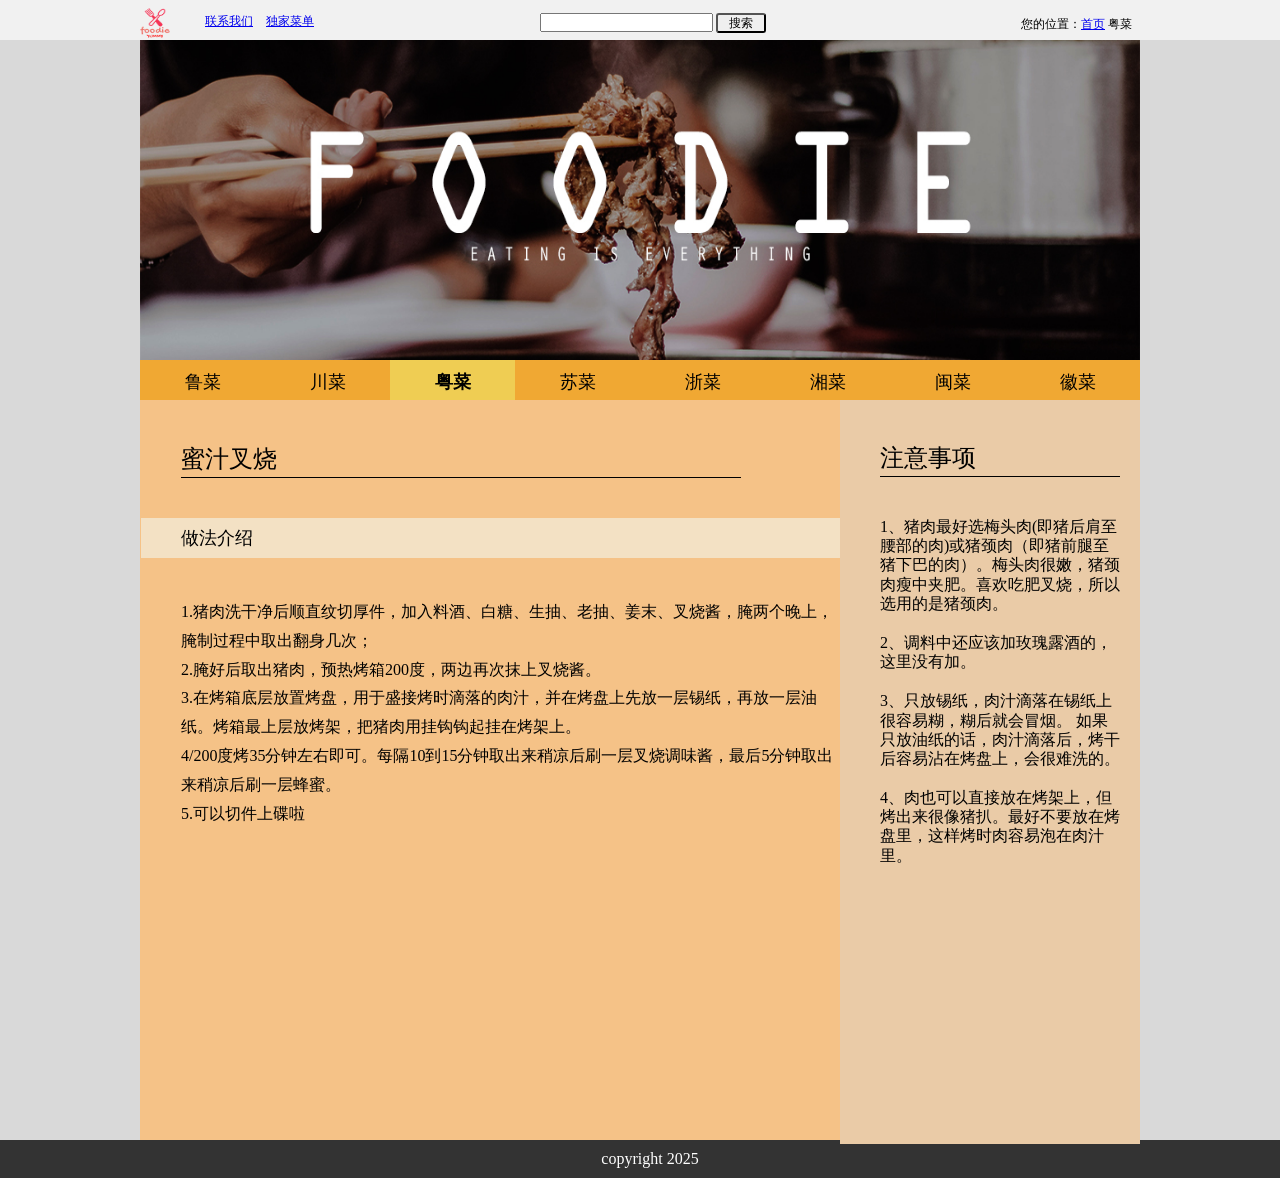
<file: 中华美食/中华美食网/html/蜜汁叉烧.html>
<html>
    <head><title>粤菜</title>
    <link rel="stylesheet" type="text/css" href="../css/base.css">
    <link rel="stylesheet" type="text/css" href="../css/lv1.css">
    <link rel="stylesheet" type="text/css" href="../css/lv2.css">
    <style> #main{height:1100px;}</style>
    </head>
    <body>
        <div id="topnav">
            <div id="top">
                <p id="logo"><img src="../images/logo.png"></p>
                <p id="bread">您的位置：<a href="../index.html">首页</a> 粤菜</p>
                <ul id="toplist">
                    <li><a href="#">联系我们</a></li>
                    <li><a href="#">独家菜单</a></li>
                </ul>
                <form id="topform">
                    <input>
                    <input type="submit" id="sbmt" value="搜索">
                </form>
            </div>
        </div>
        <div id="main">
            <p id="banner"><img src="../images/foodie.jpg"></p>
            <ul id="nav">
                <li><a href="#">鲁菜</a></li><li><a href="川菜.html">川菜</a></li><li> <a id="current"><strong>粤菜</strong></a></li><li><a href="#">苏菜</a></li><li><a href="浙菜.html">浙菜</a></li><li><a href="#">湘菜</a></li><li><a href="#">闽菜</a></li><li><a href="#">徽菜</a></li> 
            </ul>
            <div id="box">
                <div id="sidebar">
                    <h1>注意事项</h1>
                    <p>1、猪肉最好选梅头肉(即猪后肩至腰部的肉)或猪颈肉（即猪前腿至猪下巴的肉）。梅头肉很嫩，猪颈肉瘦中夹肥。喜欢吃肥叉烧，所以选用的是猪颈肉。</p>
                     <P>  2、调料中还应该加玫瑰露酒的，这里没有加。</P> 
                      <p> 3、只放锡纸，肉汁滴落在锡纸上很容易糊，糊后就会冒烟。 如果只放油纸的话，肉汁滴落后，烤干后容易沾在烤盘上，会很难洗的。</p> 
                       <p>4、肉也可以直接放在烤架上，但烤出来很像猪扒。最好不要放在烤盘里，这样烤时肉容易泡在肉汁里。</p>                    
                    
                </div>
                <div id="maintxt">
                    <h1>蜜汁叉烧</h1>
                    <h2>做法介绍</h2>
                    <p>1.猪肉洗干净后顺直纹切厚件，加入料酒、白糖、生抽、老抽、姜末、叉烧酱，腌两个晚上，腌制过程中取出翻身几次；</p>
                    <p>2.腌好后取出猪肉，预热烤箱200度，两边再次抹上叉烧酱。</p>
                    <p>3.在烤箱底层放置烤盘，用于盛接烤时滴落的肉汁，并在烤盘上先放一层锡纸，再放一层油纸。烤箱最上层放烤架，把猪肉用挂钩钩起挂在烤架上。</p>
                    <P>4/200度烤35分钟左右即可。每隔10到15分钟取出来稍凉后刷一层叉烧调味酱，最后5分钟取出来稍凉后刷一层蜂蜜。</P>
                    <p>5.可以切件上碟啦</p>
                </div>
            </div>
            

        </div>
        <div id="footer"><p>copyright 2025</p></div>
    </body>
</html>
</file>
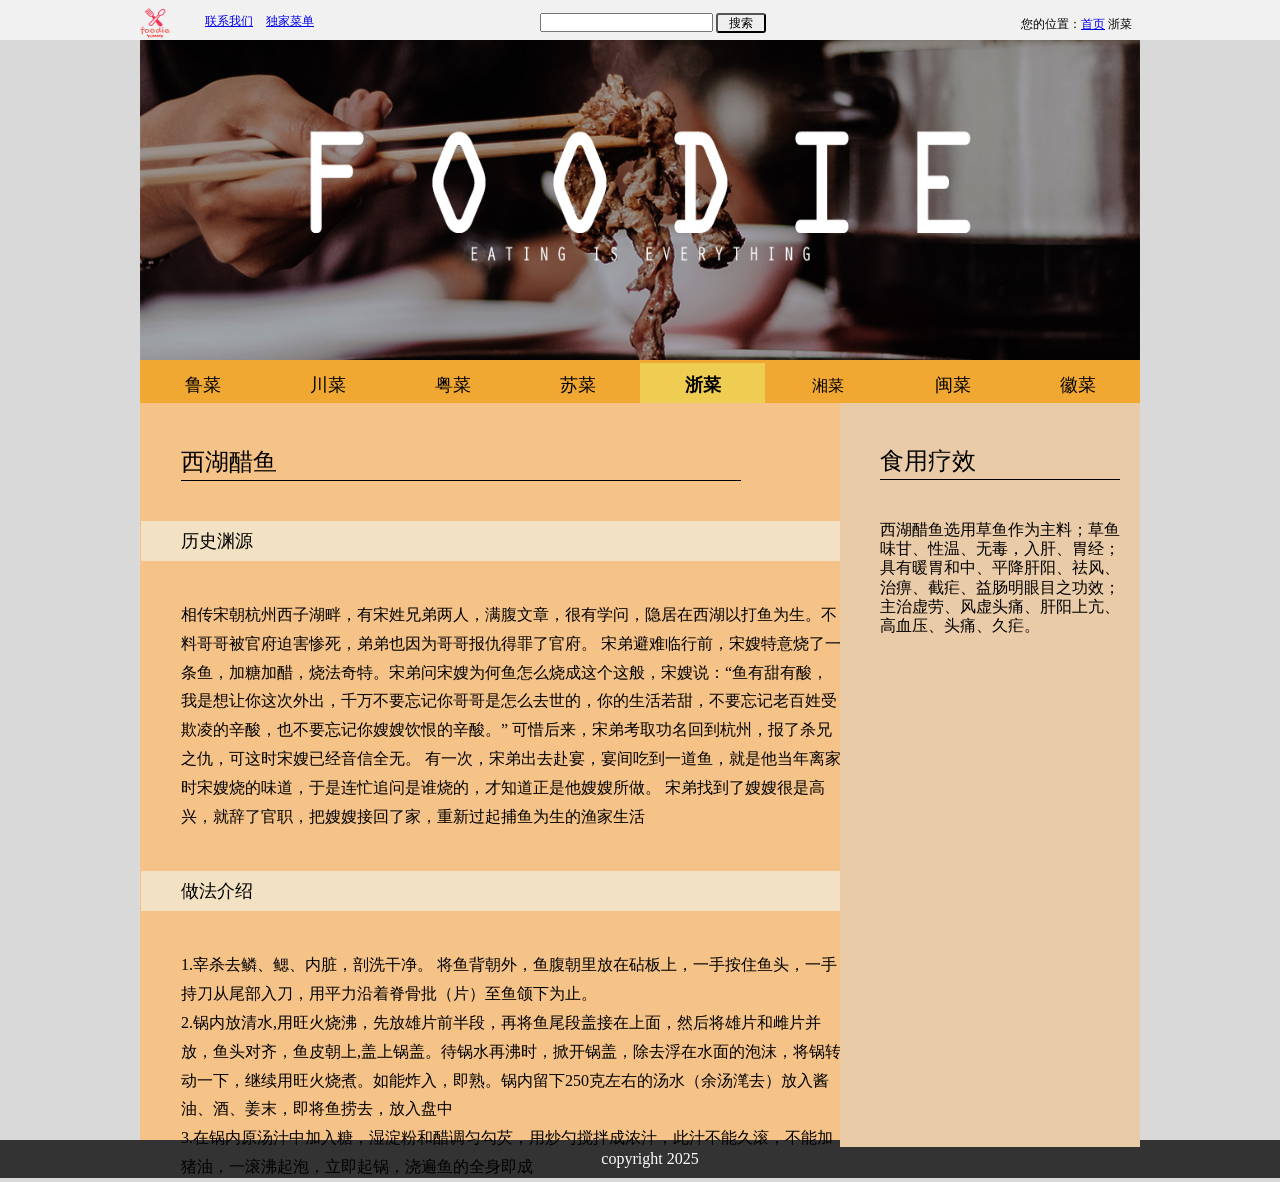
<file: 中华美食/中华美食网/html/西湖醋鱼.html>
<html>
    <head><title>浙菜</title>
    <link rel="stylesheet" type="text/css" href="../css/base.css">
    <link rel="stylesheet" type="text/css" href="../css/lv1.css">
    <link rel="stylesheet" type="text/css" href="../css/lv2.css">
    <style> #main{height:1100px;}</style>
    </head>
    <body>
        <div id="topnav">
            <div id="top">
                <p id="logo"><img src="../images/logo.png"></p>
                <p id="bread">您的位置：<a href="../index.html">首页</a> 浙菜</p>
                <ul id="toplist">
                    <li><a href="#">联系我们</a></li>
                    <li><a href="#">独家菜单</a></li>
                </ul>
                <form id="topform">
                    <input>
                    <input type="submit" id="sbmt" value="搜索">
                </form>
            </div>
        </div>
        <div id="main">
            <p id="banner"><img src="../images/foodie.jpg"></p>
            <ul id="nav">
                <li><a href="#">鲁菜</a></li><li><a href="川菜.html">川菜</a></li><li><a href="粤菜.html">粤菜</a></li><li><a href="#">苏菜</a></li><li><a id="current"><strong>浙菜</strong></a></li><li><a href="#"></a>湘菜</a></li><li><a href="#">闽菜</a></li><li><a href="#">徽菜</a></li>            
           </ul>
            <div id="box">
                <div id="sidebar">
                    <h1>食用疗效</h1>
                    <p>西湖醋鱼选用草鱼作为主料；草鱼味甘、性温、无毒，入肝、胃经；具有暖胃和中、平降肝阳、祛风、治痹、截疟、益肠明眼目之功效；主治虚劳、风虚头痛、肝阳上亢、高血压、头痛、久疟。</p>                    
                    
                </div>
                <div id="maintxt">
                    <h1>西湖醋鱼</h1>
                    <h2>历史渊源</h2>
                    <ul>
                        <li>
                           <P>相传宋朝杭州西子湖畔，有宋姓兄弟两人，满腹文章，很有学问，隐居在西湖以打鱼为生。不料哥哥被官府迫害惨死，弟弟也因为哥哥报仇得罪了官府。
                            宋弟避难临行前，宋嫂特意烧了一条鱼，加糖加醋，烧法奇特。宋弟问宋嫂为何鱼怎么烧成这个这般，宋嫂说：“鱼有甜有酸，我是想让你这次外出，千万不要忘记你哥哥是怎么去世的，你的生活若甜，不要忘记老百姓受欺凌的辛酸，也不要忘记你嫂嫂饮恨的辛酸。”
                            可惜后来，宋弟考取功名回到杭州，报了杀兄之仇，可这时宋嫂已经音信全无。
                            有一次，宋弟出去赴宴，宴间吃到一道鱼，就是他当年离家时宋嫂烧的味道，于是连忙追问是谁烧的，才知道正是他嫂嫂所做。
                            宋弟找到了嫂嫂很是高兴，就辞了官职，把嫂嫂接回了家，重新过起捕鱼为生的渔家生活 </P> 
                        </li>
                    </ul>
                    <h2>做法介绍</h2>
                    <p>1.宰杀去鳞、鳃、内脏，剖洗干净。 将鱼背朝外，鱼腹朝里放在砧板上，一手按住鱼头，一手持刀从尾部入刀，用平力沿着脊骨批（片）至鱼颌下为止。</p>
                    <p>2.锅内放清水,用旺火烧沸，先放雄片前半段，再将鱼尾段盖接在上面，然后将雄片和雌片并放，鱼头对齐，鱼皮朝上,盖上锅盖。待锅水再沸时，掀开锅盖，除去浮在水面的泡沫，将锅转动一下，继续用旺火烧煮。如能炸入，即熟。锅内留下250克左右的汤水（余汤滗去）放入酱油、酒、姜末，即将鱼捞去，放入盘中</p>
                    <p>3.在锅内原汤汁中加入糖，湿淀粉和醋调匀勾芡，用炒勺搅拌成浓汁，此汁不能久滚，不能加猪油，一滚沸起泡，立即起锅，浇遍鱼的全身即成</p>
                </div>
            </div>
            

        </div>
        <div id="footer"><p>copyright 2025</p></div>
    </body>
</html>
</file>
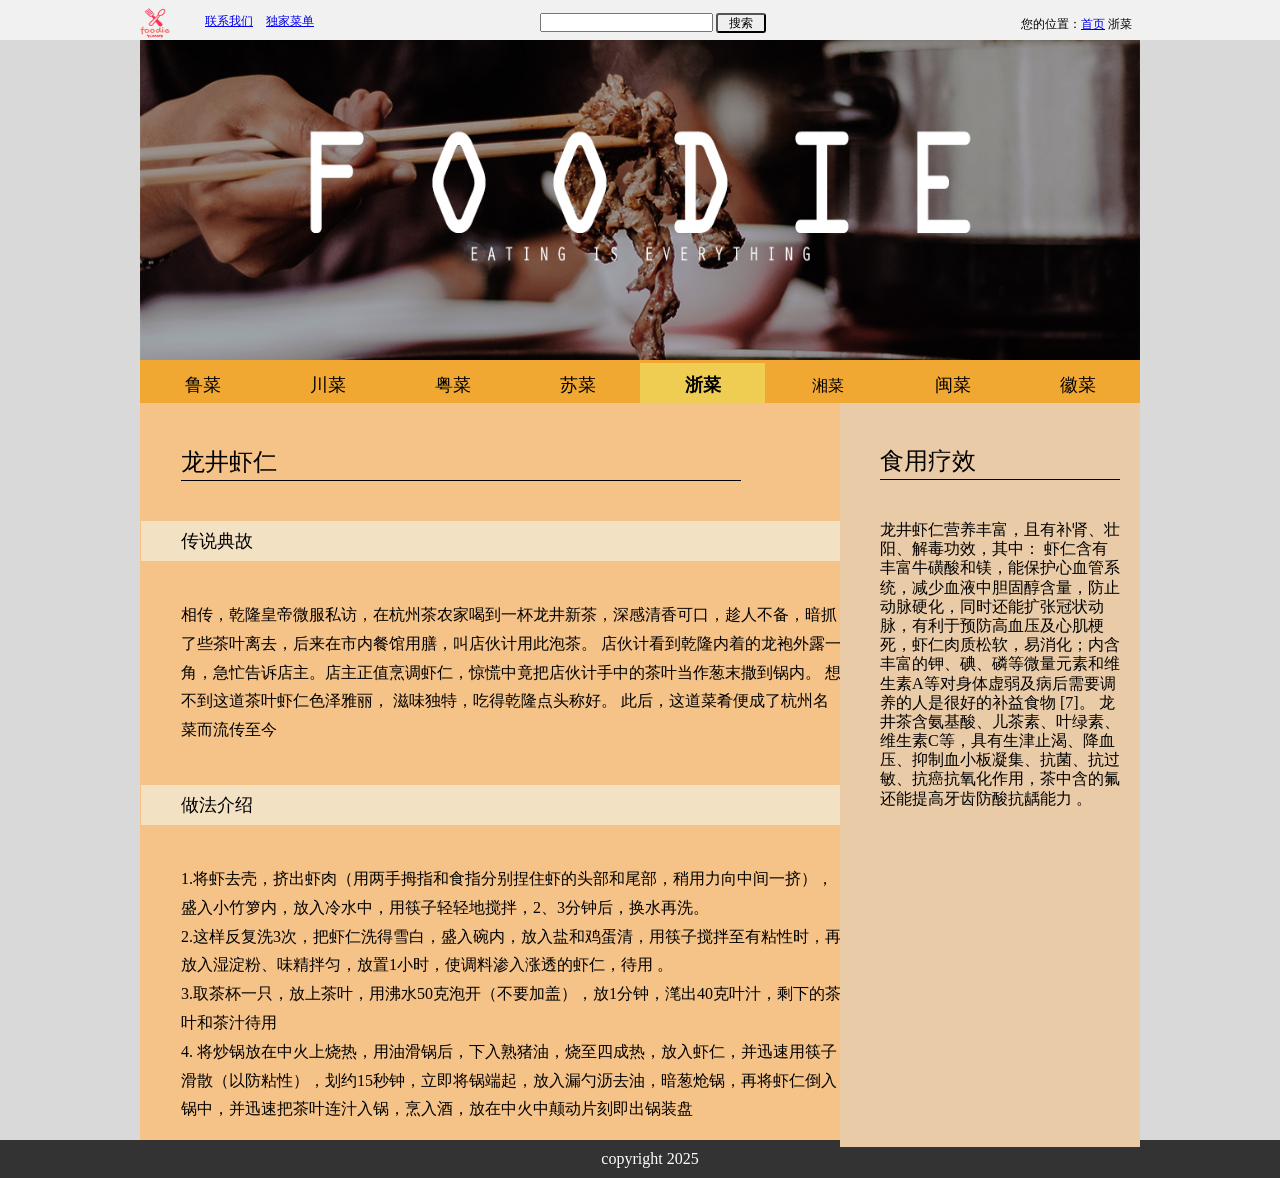
<file: 中华美食/中华美食网/html/龙井虾仁.html>
<html>
    <head><title>浙菜</title>
    <link rel="stylesheet" type="text/css" href="../css/base.css">
    <link rel="stylesheet" type="text/css" href="../css/lv1.css">
    <link rel="stylesheet" type="text/css" href="../css/lv2.css">
    <style> #main{height:1100px;}</style>
    </head>
    <body>
        <div id="topnav">
            <div id="top">
                <p id="logo"><img src="../images/logo.png"></p>
                <p id="bread">您的位置：<a href="../index.html">首页</a> 浙菜</p>
                <ul id="toplist">
                    <li><a href="#">联系我们</a></li>
                    <li><a href="#">独家菜单</a></li>
                </ul>
                <form id="topform">
                    <input>
                    <input type="submit" id="sbmt" value="搜索">
                </form>
            </div>
        </div>
        <div id="main">
            <p id="banner"><img src="../images/foodie.jpg"></p>
            <ul id="nav">
                <li><a href="#">鲁菜</a></li><li><a href="川菜.html">川菜</a></li><li><a href="粤菜.html">粤菜</a></li><li><a href="#">苏菜</a></li><li><a id="current"><strong>浙菜</strong></a></li><li><a href="#"></a>湘菜</a></li><li><a href="#">闽菜</a></li><li><a href="#">徽菜</a></li>            
            </ul>
            <div id="box">
                <div id="sidebar">
                    <h1>食用疗效</h1>
                    <p>龙井虾仁营养丰富，且有补肾、壮阳、解毒功效，其中：
                        虾仁含有丰富牛磺酸和镁，能保护心血管系统，减少血液中胆固醇含量，防止动脉硬化，同时还能扩张冠状动脉，有利于预防高血压及心肌梗死，虾仁肉质松软，易消化；内含丰富的钾、碘、磷等微量元素和维生素A等对身体虚弱及病后需要调养的人是很好的补益食物 [7]。
                        龙井茶含氨基酸、儿茶素、叶绿素、维生素C等，具有生津止渴、降血压、抑制血小板凝集、抗菌、抗过敏、抗癌抗氧化作用，茶中含的氟还能提高牙齿防酸抗龋能力 。</p>                    
                </div>
                <div id="maintxt">
                    <h1>龙井虾仁</h1>
                    <h2>传说典故</h2>
                    <ul>
                        <li>
                           <P>相传，乾隆皇帝微服私访，在杭州茶农家喝到一杯龙井新茶，深感清香可口，趁人不备，暗抓了些茶叶离去，后来在市内餐馆用膳，叫店伙计用此泡茶。
                            店伙计看到乾隆内着的龙袍外露一角，急忙告诉店主。店主正值烹调虾仁，惊慌中竟把店伙计手中的茶叶当作葱末撒到锅内。 想不到这道茶叶虾仁色泽雅丽， 滋味独特，吃得乾隆点头称好。
                            此后，这道菜肴便成了杭州名菜而流传至今</P> 
                        </li>
                    </ul>
                    <h2>做法介绍</h2>
                    <p>1.将虾去壳，挤出虾肉（用两手拇指和食指分别捏住虾的头部和尾部，稍用力向中间一挤），盛入小竹箩内，放入冷水中，用筷子轻轻地搅拌，2、3分钟后，换水再洗。</p>
                    <p>2.这样反复洗3次，把虾仁洗得雪白，盛入碗内，放入盐和鸡蛋清，用筷子搅拌至有粘性时，再放入湿淀粉、味精拌匀，放置1小时，使调料渗入涨透的虾仁，待用 。</p>
                    <p>3.取茶杯一只，放上茶叶，用沸水50克泡开（不要加盖），放1分钟，滗出40克叶汁，剩下的茶叶和茶汁待用</p>
                    <p>4. 将炒锅放在中火上烧热，用油滑锅后，下入熟猪油，烧至四成热，放入虾仁，并迅速用筷子滑散（以防粘性），划约15秒钟，立即将锅端起，放入漏勺沥去油，暗葱炝锅，再将虾仁倒入锅中，并迅速把茶叶连汁入锅，烹入酒，放在中火中颠动片刻即出锅装盘</p>
                </div>
            </div>
            

        </div>
        <div id="footer"><p>copyright 2025</p></div>
    </body>
</html>
</file>
<file: 中华美食/中华美食网/css/base.css>
*{
    margin:0; padding:0;
}
body{background:#d9d9d9;}
#topnav{
    width:100%; position:fixed; height:40px;left:0;top:0;
    background:#f1f1f1; z-index:100;
}
#top{
    width:1000px; height:40px; margin:0 auto; position:relative; font:12px 黑体;
}
#top a:hover{
    color:red;
}
#logo{ position:absolute; top:0px; left:0px;}
#logo img{ width:30px;height:30px;}
#sbmt{width:50px;height:20px;font:12px 楷体; text-align:center;
transition: all 1s; border-radius: 3px; cursor:pointer;}
#sbmt:hover{background:#f8761a;}
#bread{
    position:absolute; right:8px; top:8px;
}
#toplist{
    margin-left:60px;margin-top:8px;
}
#toplist li{
    display:inline-block; margin:5px;
}
#topnav #topform{
    position:absolute; top:5px; left:400px;
}
#resonsive_bread{
    display:none;
}
#main{
    width:1000px; background: #f5c287;height:1500px;
    margin:0 auto; position:relative;
    top: 40px;
}
#banner img{width:1000px; height:320px;}
    #nav {background:#f0a833;}
#nav li{display:inline-block; width:12.5%; text-align: center;}
#nav li a{
    display:block; padding:10px 0px 6px; 
    font:18px 楷体; text-decoration:none; color:black;
}
#nav li a:hover{background:#f3d4a0; border-bottom: 4px rgb(239, 152, 120) solid; padding-bottom: 2px;}
#nav li a#current{
    background-color: #efcd53;
}
#footer{margin-top:40px; width:100%;background:#333;color:white;padding:10px;}
#footer p{text-align: center;}

@media(max-width:1000px) {
    #topnav,#footer{
        display:none;
    }
    body{
        background-color:#f5c287;
    }
    #responsive_bread{
        display: block;
        padding: 8px;
        background:#efcd53;
        font:12px 黑体;
    }
    #main{
        width:100%;
        position:relative;
        top:0px;
        height:auto;
    }
    #banner img{width:100%;
    height:auto;
}
    #nav li{
        display:inline-block;
        width:25%;
        text-align:center;
    }
    
}
</file>
<file: 中华美食/中华美食网/css/index.css>
div #images{width:900px;margin:50px auto;}
div.img{margin:3px;float:left;text-align:center;}
div.img a img{display:inline; margin:3px;width:200px;height:200px;transition:transform 0.8s;}
div.img a:hover img{transform:scale(1.05);}
div.desc{text-align:center;font:12px 黑体;width:200px;margin:10px 5px 10px 5px;} 
#main{height:900px;}
@media (max-width:1000px){
    div#images{
        width:100%;
    }
    div.img{
        margin:3px;
        float:left;
        text-align:center;
    }
    div.img a img{
        display:inline-block;
        margin:3px;
        width:200px;
        height:200px;
    }
    div.img a:hover img {
        transform:none;
    }
    div.desc {
        text-align:center;
        font:12px 黑体;
        width:200px;
        margin:10px 5px 10px 5px;
    }
    #main{
        height:auto;
    }
}
</file>
<file: 中华美食/中华美食网/css/lv1.css>
#main h1{border-bottom: 1px black solid; width:80%;
    font:24px/1.5 黑体; margin: 40px;}
.lft_img{float:left;margin:10px 40px;}
.lft_img img,.rgt_img img{width:480px; height:250px;}
.rgt_txt{
    width:400px;height:200px;float:left;
}
.rgt_txt p, .lft_txt p{
    font:20px/1.4 隶书; margin-bottom:1.6em;
}
.rgt_img{float:left;}
.lft_txt{width:400px;height:200px;float:left;margin:0px 40px;}
.clear{clear:both;}
</file>
<file: 中华美食/中华美食网/css/lv2.css>
#main h2{
    background-color: rgb(243, 225, 196); font:18px 黑体; margin:40px 0px; padding:8px 40px;    
}
#box {
    position: relative;
    top:0px; left:0px; padding:1px;

}
#sidebar{position:absolute;top:0px; left:700px;background:#eacba7;
    width:300px;height:744px;}
#maintxt{width:700px;height:700px;}
#maintxt ul{margin:30px 0px; list-style:none;}
#maintxt ul li{margin-bottom:20px;}
#maintxt p,#maintxt ol li{ font:16px/1.8em 宋体; margin-left:40px;}
#maintxt ol{margin:40px 20px;}
#sidebar p{margin:0px 20px 20px 40px; line-height: 1.2;}
</file>
